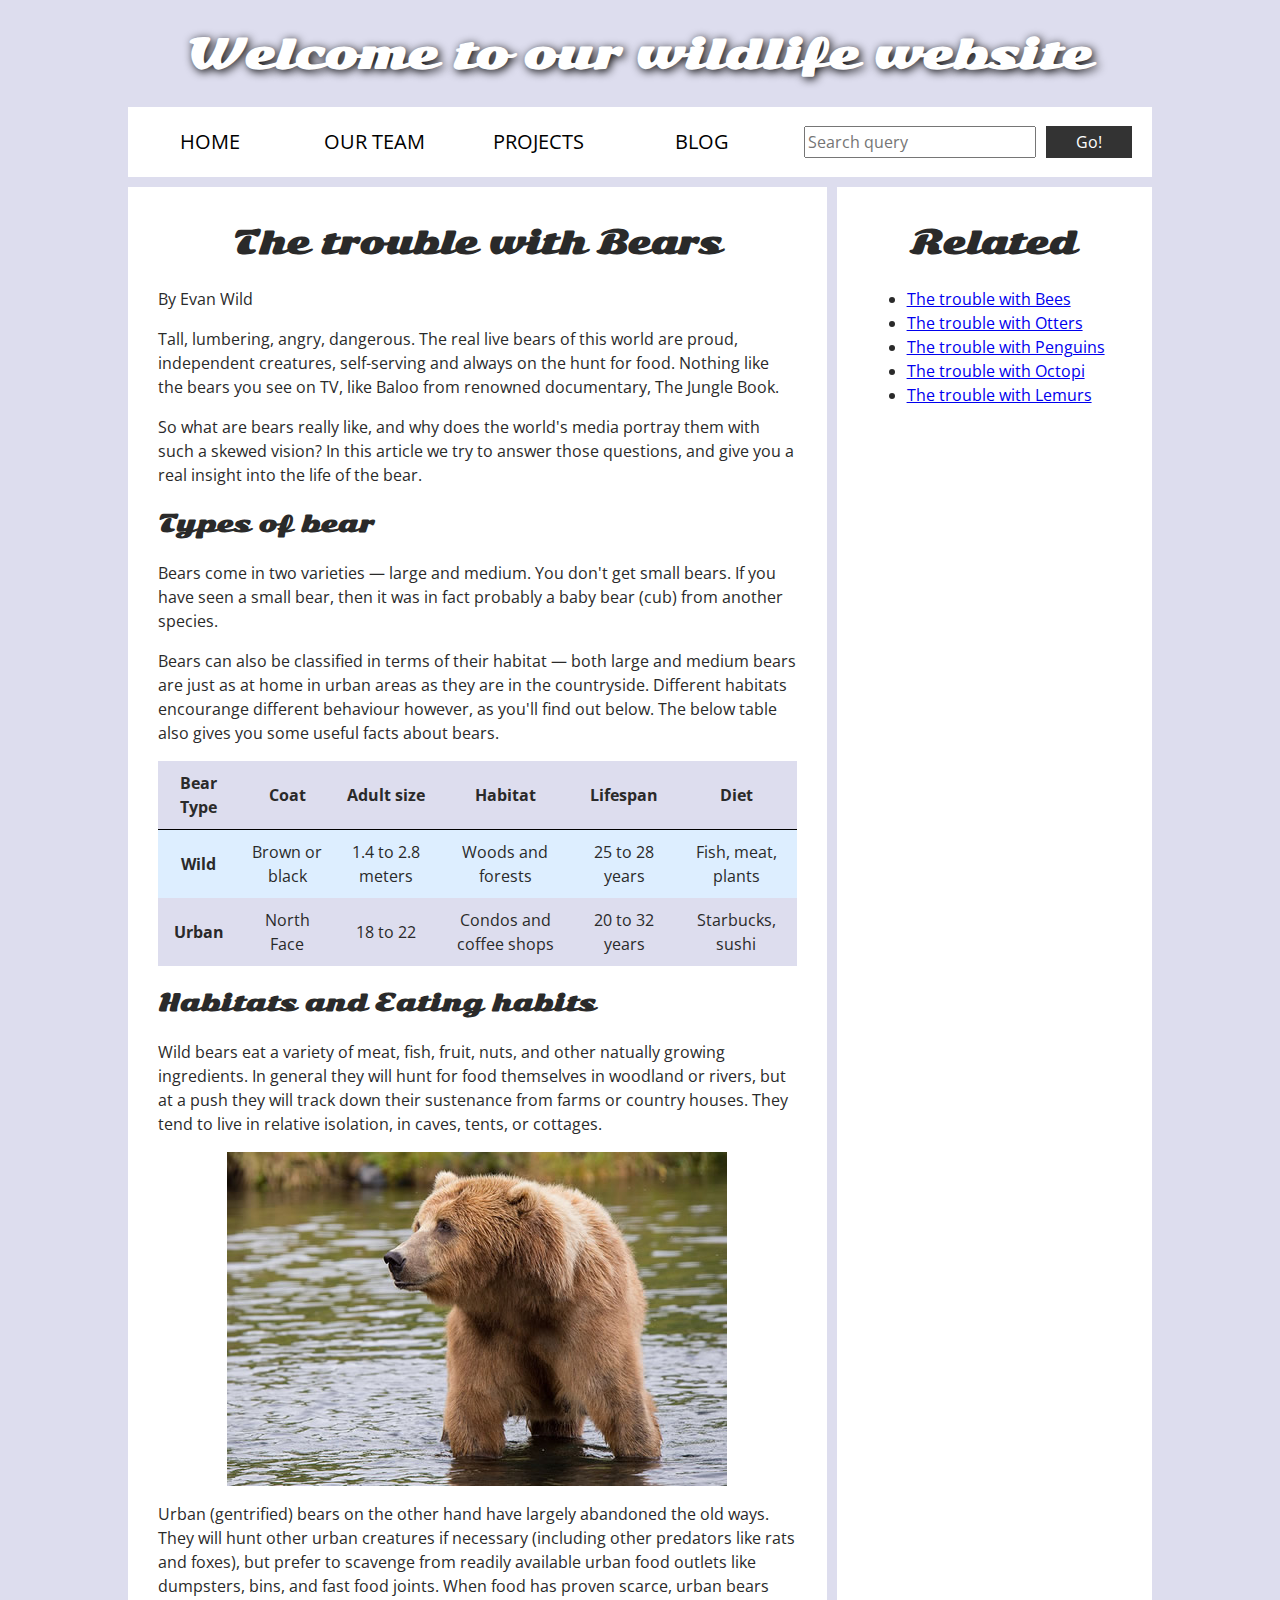
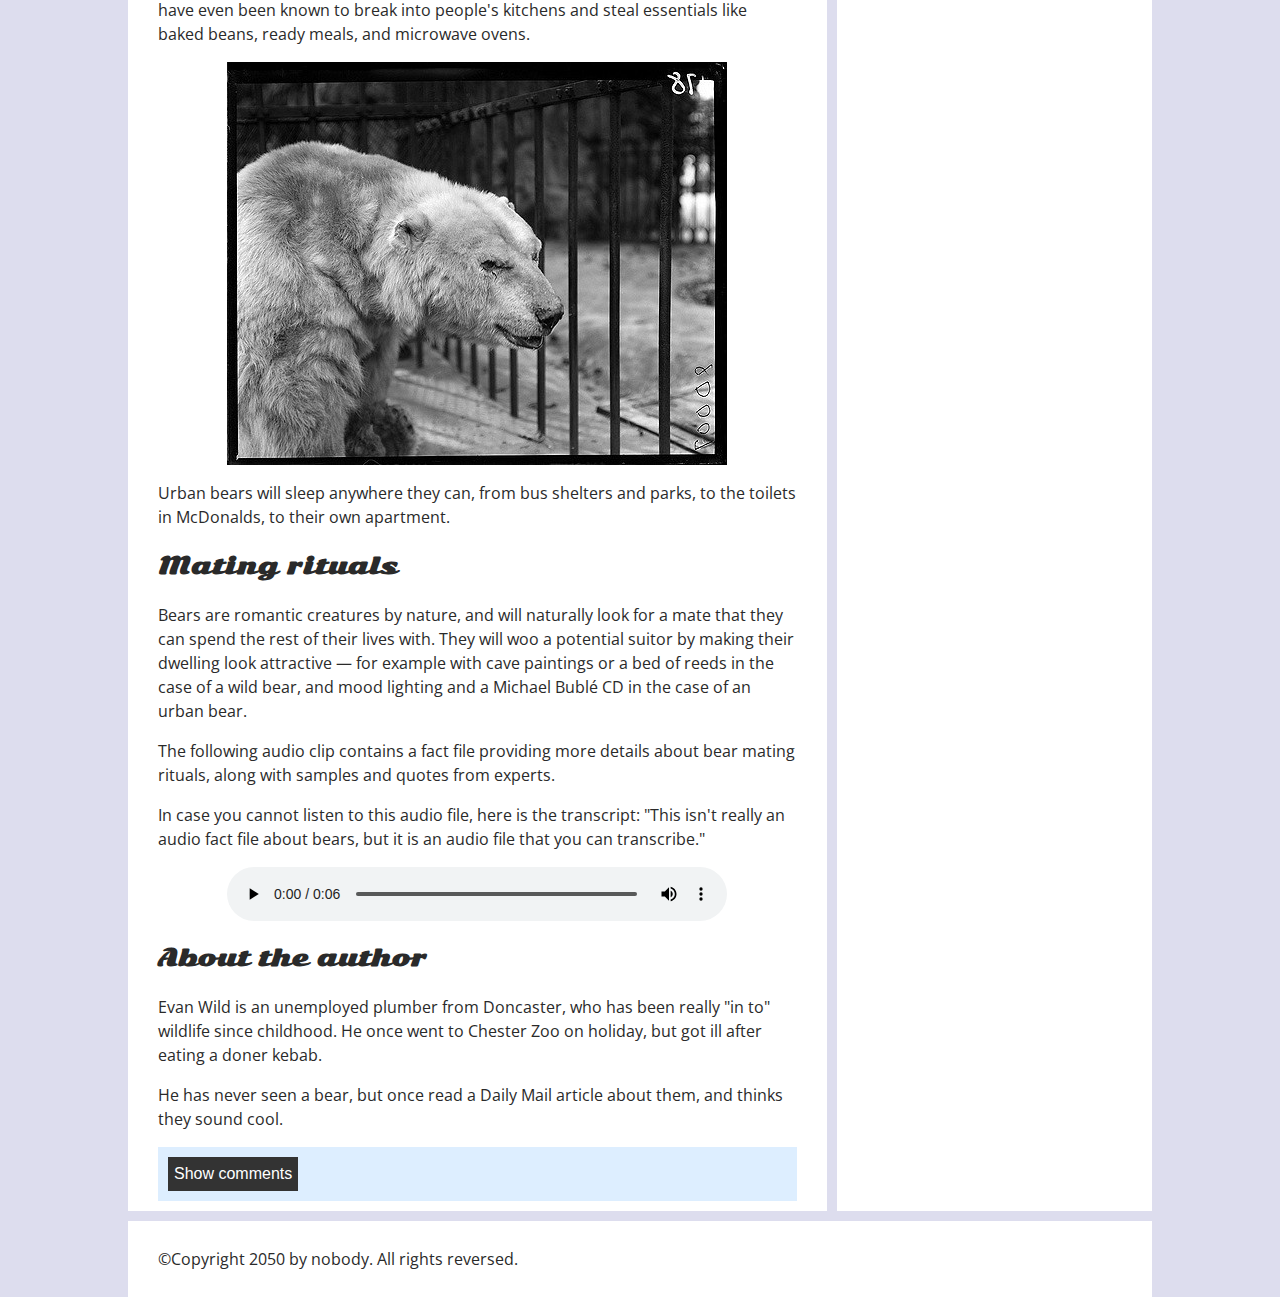
<file: Lab5/index.html>
<!DOCTYPE html>
<html>
  <head>
    <meta charset="utf-8">

    <title>Accessibility assessment</title>
    <link href="https://fonts.googleapis.com/css?family=Open+Sans+Condensed:300|Sonsie+One" rel="stylesheet" type="text/css">
    <link rel="stylesheet" href="style.css">

    <!-- the below three lines are a fix to get HTML5 semantic elements working in old versions of Internet Explorer-->
    <!--[if lt IE 9]>
      <script src="http://html5shiv.googlecode.com/svn/trunk/html5.js"></script>
    <![endif]-->
  </head>

  <body>
    <header>
      <!--This should be a header-->
      <h1>Welcome to our wildlife website</h1>
    </header>
     
    <nav>
      <ul>
        <li><a href="#">Home</a></li>
        <li><a href="#">Our team</a></li>
        <li><a href="#">Projects</a></li>
        <li><a href="#">Blog</a></li>
      </ul>

      <!--Add a label only accessible to screen readers in search form-->
      <form class="search">
        <input type="search" name="q" placeholder="Search query" aria-label="Search content in this website here">
        <input type="submit" value="Go!">
      </form>
    </nav>

    <main>
      <article>
        <!--This should be a header-->
        <h2>The trouble with Bears</h2>
        <!--Changed br to paragraphs here-->
        <p>By Evan Wild</p>
        
        <p>Tall, lumbering, angry, dangerous. The real live bears of this world are proud, independent creatures, self-serving and always on the hunt for food. 
          Nothing like the bears you see on TV, like Baloo from renowned documentary, The Jungle Book.
        </p>
        
        <p>So what are bears really like, and why does the world's media portray them with such a skewed vision? 
          In this article we try to answer those questions, and give you a real insight into the life of the bear.
        </p>
        
        <!--This should be a header-->
        <h3>Types of bear</h3>
         <!--Changed br to paragraphs here-->
         <p>Bears come in two varieties — large and medium. You don't get small bears. 
          If you have seen a small bear, then it was in fact probably a baby bear (cub) from another species.
        </p>
        <p>Bears can also be classified in terms of their habitat — both large and medium bears are just as at home in urban areas as they are in the countryside. 
          Different habitats encourange different behaviour however, as you'll find out below. The below table also gives you some useful facts about bears.
        </p>
        
        <!--Add features to make table accessible to screen readers-->
        <!--Add a table summary-->
        <table summary="Information of bears according to their type">
          <thead>
            <tr>
              <!--Change td into table headers. Add scopes-->
              <th scope="col">Bear Type</th>
              <th scope="col">Coat</th>
              <th scope="col">Adult size</th>
              <th scope="col">Habitat</th>
              <th scope="col">Lifespan</th>
              <th scope="col">Diet</th>
            </tr>
          </thead>
          <tbody>
            <tr>
              <!--Adjust table header and scope-->
              <th scope="row">Wild</th>
              <td>Brown or black</td>
              <td>1.4 to 2.8 meters</td>
              <td>Woods and forests</td>
              <td>25 to 28 years</td>
              <td>Fish, meat, plants</td>
            </tr>
            <tr>
              <!--Adjust table header and scope-->
              <th scope="row">Urban</th>
              <td>North Face</td>
              <td>18 to 22</td>
              <td>Condos and coffee shops</td>
              <td>20 to 32 years</td>
              <td>Starbucks, sushi</td>
            </tr>
          </tbody>
        </table>
        <!--This should be a header-->
        <h3>Habitats and Eating habits</h3>
        <!--Changed br to paragraphs here-->
        <p>Wild bears eat a variety of meat, fish, fruit, nuts, and other natually growing ingredients. In general they will hunt for food themselves in woodland or rivers, but at a push they will track down their sustenance from farms or country houses. They tend to live in relative isolation, in caves, tents, or cottages.
        </p>
        
        <!--Insert labels to make images accessible to screen readers-->
        <!--Images are already described in text so we will use aria-labelledby -->
        <img src="media/wild-bear.jpg" aria-labelledby="wild brown bear">
        <p>Urban (gentrified) bears on the other hand have largely abandoned the old ways. They will hunt other urban creatures if necessary (including other predators like rats and foxes), but prefer to scavenge from readily available urban food outlets like dumpsters, bins, and fast food joints. When food has proven scarce, urban bears have even been known to break into people's kitchens and steal essentials like baked beans, ready meals, and microwave ovens.
        </p>
        
        <img src="media/urban-bear.jpg" aria-labelledby="urban white bear">
        <p>Urban bears will sleep anywhere they can, from bus shelters and parks, to the toilets in McDonalds, to their own apartment.
        </p>
        <!--This should be a header-->
        <h3>Mating rituals</h3>
         <!--Changed br to paragraphs here-->
        <p>Bears are romantic creatures by nature, and will naturally look for a mate that they can spend the rest of their lives with. 
          They will woo a potential suitor by making their dwelling look attractive — for example with cave paintings or a bed of reeds in the case of a wild bear, and mood lighting and a Michael Bublé CD in the case of an urban bear.
        </p>
        <p>The following audio clip contains a fact file providing more details about bear mating rituals, along with samples and quotes from experts.
        </p>
        <!--We will make changes to audio to make it accessible-->
        <!--Add audio transcript-->
        <p>In case you cannot listen to this audio file, here is the transcript: 
          "This isn't really an audio fact file about bears, but it is an audio file that you can transcribe."</p>
        <audio controls>
          <source src="media/bear.mp3" type="audio/mp3">
          <source src="media/bear.ogg" type="audio/ogg">
          <!--Insert an alternate link to the audio -->
          <p>It looks like your browser doesn't support HTML5 audio players. You can access it by reachig this <a href="bear.mp3">direct link</a></p>
        </audio>

        <aside>
          <!--This should be a header-->
          <h3>About the author</h3>
          <!--Changed br to paragraphs here-->
        <p>Evan Wild is an unemployed plumber from Doncaster, who has been really "in to" wildlife since childhood. He once went to Chester Zoo on holiday, but got ill after eating a doner kebab.
        </p>
        <p>He has never seen a bear, but once read a Daily Mail article about them, and thinks they sound cool.</p>
          



        </aside>
        <section class="comments">
          <!--Turn this into a button-->
          <button class="show-hide">Show comments</button>

          <div class="comment-wrapper">

            <!--This should be a header-->
            <h2>Add comment</h2>

            <form class="comment-form">
              <div class="flex-pair">
                <!--Add labels to Comments form-->
                <label for="name">Your name:</label>  
                <input type="text" name="name" id="name" placeholder="Enter your name">
              </div>
              <div class="flex-pair">
                <!--another label here-->
                <label for="comment">Your comment:</label>
                <input type="text" name="comment" id="comment" placeholder="Enter your comment">
              </div>
              <div>
                <input type="submit" value="Submit comment">
              </div>
            </form>

            <!--This should be a header-->
            <h2>Comments</h2>

            <ul class="comment-container">

              <li>

                <p>Bob Fossil</p>

                <p>Oh I am so glad you taught me all about the big brown angry guys in the woods. With their sniffing little noses and their bad attitudes, they can sure be a menace — I was thinking of putting them all in a truck and driving them outta here. I run a zoo, you know.</p>

              </li>

            </ul>

          </div>
        </section>
      </article>

      <div class="secondary">
        <!--This should be a header-->
        <h2>Related</h2>

        <ul>
          <li><a href="#">The trouble with Bees</a></li>
          <li><a href="#">The trouble with Otters</a></li>
          <li><a href="#">The trouble with Penguins</a></li>
          <li><a href="#">The trouble with Octopi</a></li>
          <li><a href="#">The trouble with Lemurs</a></li>
        </ul>
      </div>
    </main>

    <footer>
      <p>©Copyright 2050 by nobody. All rights reversed.</p>
    </footer>

    <script src="main.js"></script>

  </body>
</html>
<!--
  Can you list two more ideas for improvements that would make the website more accessible?
  1. Display the information in a different format that is not a table 
  OR add a link to a file with the information from the table displayed in a simple paragraph

  2. Make the website accessible to mobile users by creating a "search" menu that can be hidden and/or expanded
    Make sure the rest of the webpage is hidden while the search menu is displayed
-->
</file>
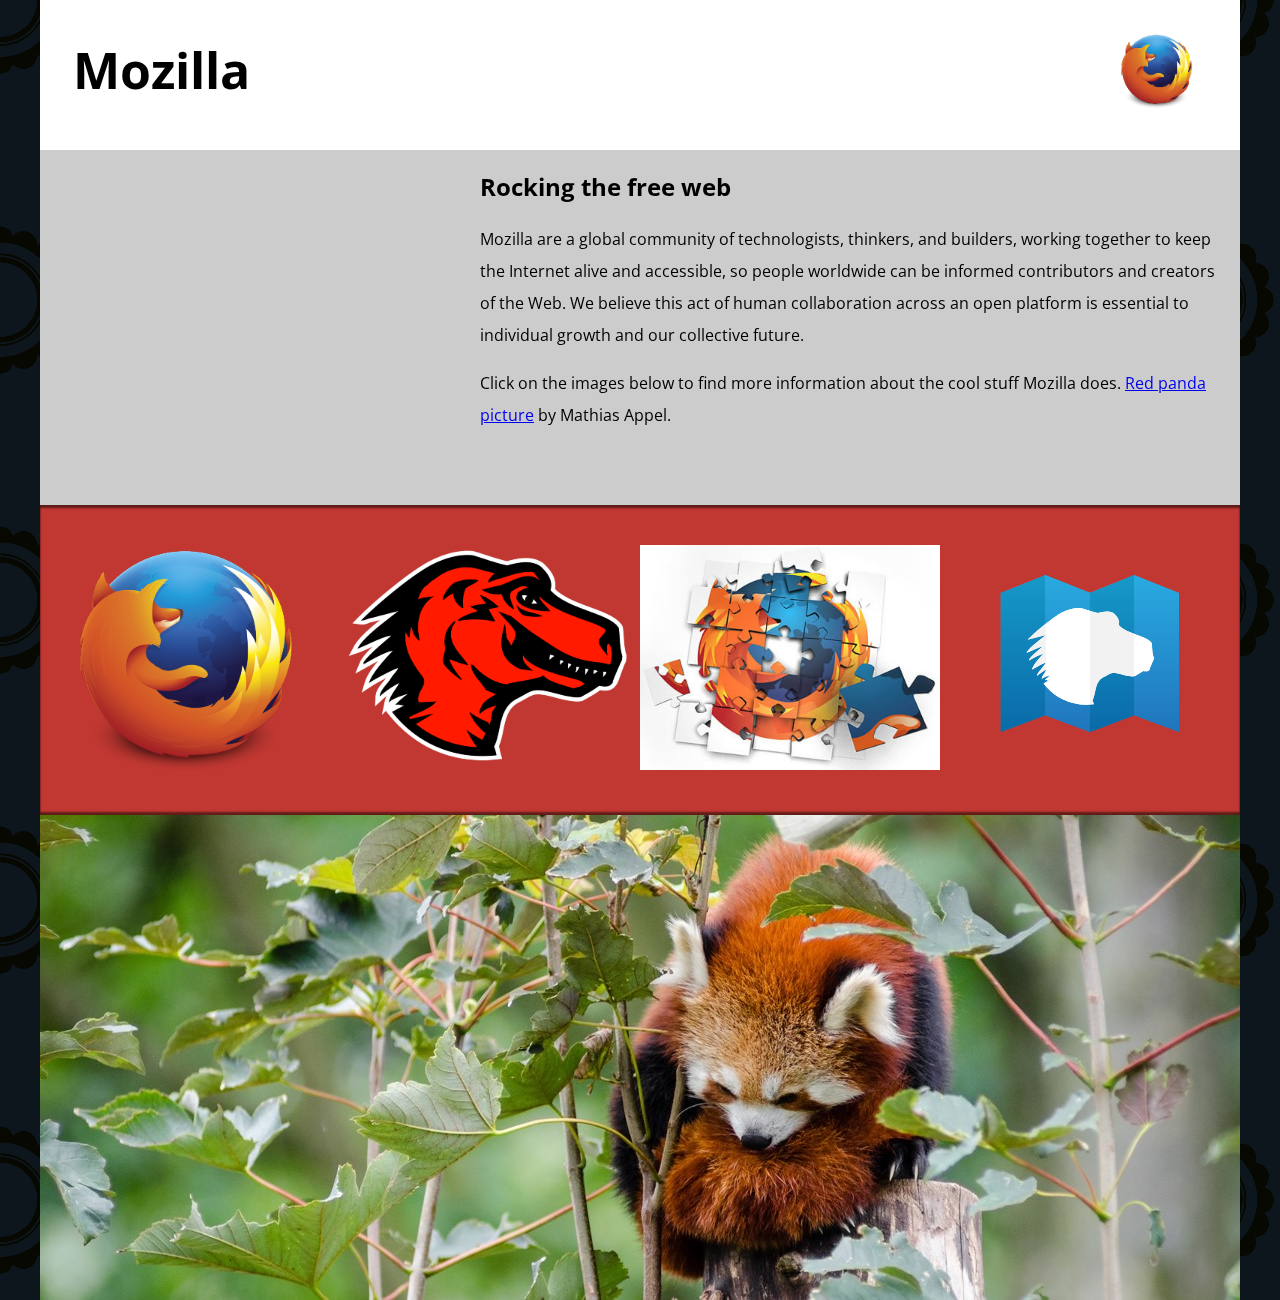
<file: Lab2/Part1/index.html>
<!--
	Name: Ana Carcelen Martinez
	File: index.html
	Date: 26 September 2023
	We will be adding responsive images to this site. 
	-->

<!DOCTYPE html>
<html lang="en-us">
  <head>
    <meta charset="utf-8">
    <meta name="viewport" content="width=device-width">
    <title>Mozilla splash page</title>
    <link href='https://fonts.googleapis.com/css?family=Open+Sans:400,700' rel='stylesheet' type='text/css'>
    <style>
      /* header and body setup */

      html {
        font-family: 'Open Sans', sans-serif;
        background: url(pattern.png);
      }

      body {
        width: 100%;
        max-width: 1200px;
        margin: 0 auto;
        background-color: white;
        position: relative;
      }

      /* Header styling */

      header {
        height: 150px;
      }

      header img {
        width: 100px;
        position: absolute;
        right: 32.5px;
        top: 32.5px;
      }

      h1 {
        font-size: 50px;
        line-height: 140px;
        margin: 0 0 0 32.5px;
      }

      /* main section and video styling */

      main {
        background: #ccc;
      }

      article {
        padding: 20px;
      }

      h2 {
        margin-top: 0;
      }

      p {
        line-height: 2;
      }

      iframe {
        float: left;
        margin: 0 20px 20px 0;
        max-width: 100%;
      }

      /* further info links */

      .further-info {
        clear: left;
        padding: 40px 0;
        background: #c13832;
        box-shadow: inset 0 3px 2px rgba(0,0,0,0.5),
                    inset 0 -3px 2px rgba(0,0,0,0.5);
      }

      .further-info a {
        width: 25%;
        display: block;
        float: left;
      }

      .further-info img {
        max-width: 100%;
      }

      .clearfix {
        clear: both;
      }

      /* Red panda image */

      .red-panda img {
        display: block;
        max-width: 100%;
      }
    </style>
  </head>
  <body>
    <header>
      <h1>Mozilla</h1>
      <!--Added a logo to header using relative path of 120px image.-->
      <img src="firefox_logo-only_RGB120px.png" alt="Firefox Logo">

    </header>

    <main>
      <article>
        <!--Use code generated by youtube to embed a video, changed width to 400-->
        <iframe width="400" height="315" src="https://www.youtube.com/embed/ojcNcvb1olg?si=TqjmVpYTM1_IqM2U" 
        title="YouTube video player" frameborder="0" 
        allow="accelerometer; autoplay; clipboard-write; encrypted-media; gyroscope; picture-in-picture; web-share" 
        allowfullscreen></iframe>

        <h2>Rocking the free web</h2>

        <p>Mozilla are a global community of technologists, thinkers, and builders, working together to keep the Internet alive and accessible, so people worldwide can be informed contributors and creators of the Web. We believe this act of human collaboration across an open platform is essential to individual growth and our collective future.</p>

        <p>Click on the images below to find more information about the cool stuff Mozilla does. <a href="https://www.flickr.com/photos/mathiasappel/21675551065/">Red panda picture</a> by Mathias Appel.</p>
      </article>

      <div class="further-info">
        <!-- insert images with srcsets and sizes -->
        <a href="https://www.mozilla.org/en-US/firefox/new/">
          <!--Followed guide from examples in readings-->
          <img
          srcset="firefox_logo-only_RGB120px.png.png 120w,
          firefox_logo-only_RGB400px.png 400w"
          sizes="(max-width: 500px) 120px, 400px"
          src="firefox_logo-only_RGB400px.png"
          alt="Firefox Logo">
        </a>
        <a href="https://www.mozilla.org/">
          <img
          srcset="mozilla-dinosaur-head120px.png 120w,
          mozilla-dinosaur-head400px.png 400w"
          sizes="(max-width: 500px) 120px, 400px"
          src="mozilla-dinosaur-head400px.png"
          alt="Dinosaur Head">
        </a>
        <a href="https://addons.mozilla.org/">
          <img
          srcset="firefox-addons120px.jpg 120w,
          firefox-addons400px.jpg 400w"
          sizes="(max-width: 500px) 120px, 400px"
          src="firefox-addons400px.jpg"
          alt="Firefox add-ons"
          >
        </a>
        <a href="https://developer.mozilla.org/en-US/">
           <!--.svg image is responsive so we won't be adding srcset and sizes-->
          <img
          src="mdn.svg"
          alt="MDN">
        </a>
        <div class="clearfix"></div>
      </div>

      <div class="red-panda">
        <!-- insert picture element for red panda-->
        <picture>
          <source 
          media="(max-width:600px)" 
          srcset="red-panda600px.jpg">
          <img 
          src="red-panda1200px.jpg" 
          alt="Red Panda">
        </picture>
      </div>

    </main>
  </body>
</html>
</file>
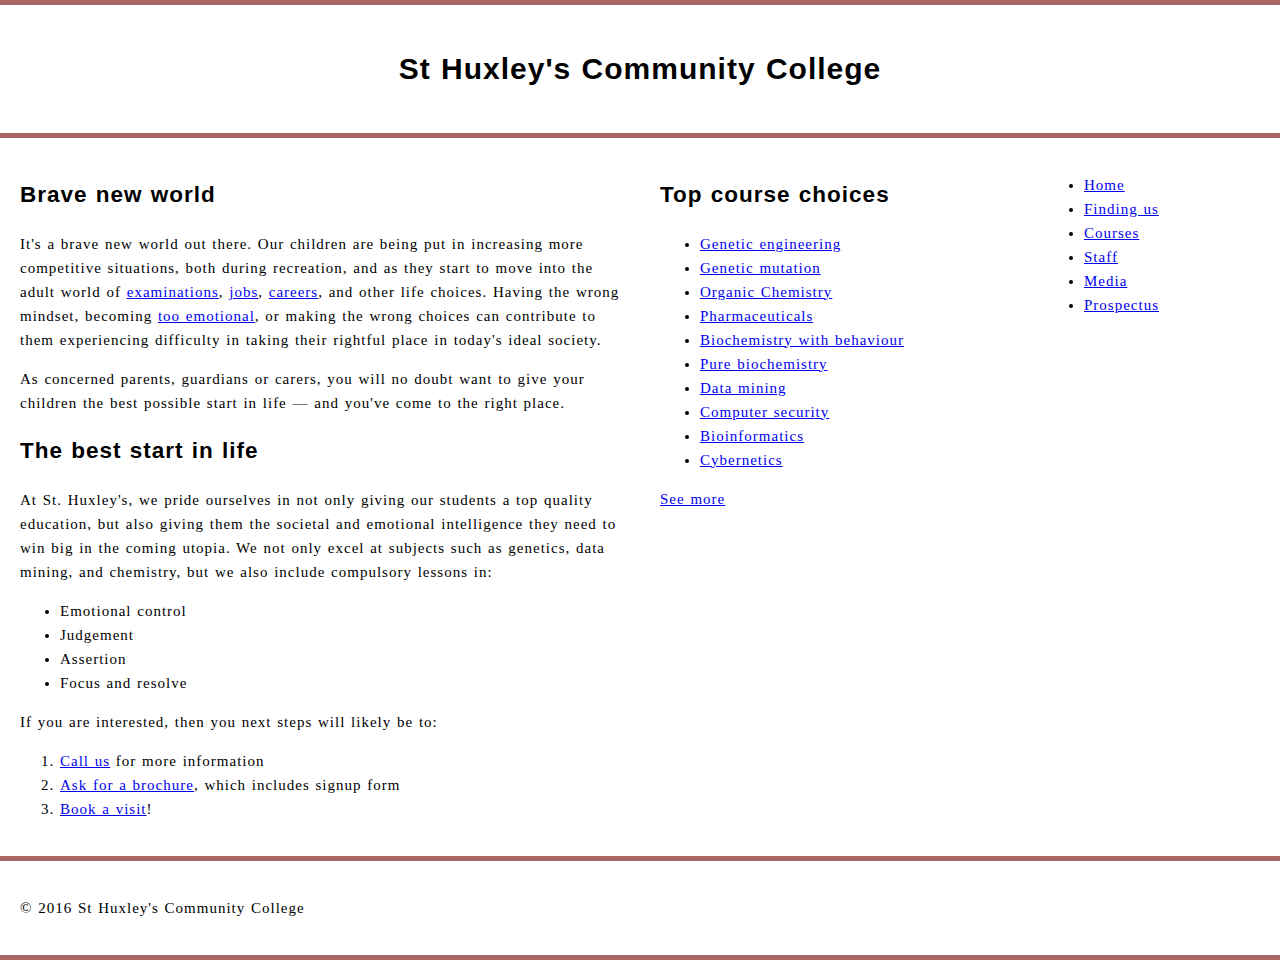
<file: Lab3/Part3/index.html>
<!DOCTYPE html>
<html lang="en-us">
  <head>
    <meta charset="utf-8">
    <meta name="viewport" content="width=device-width">
    <title>St Huxley's Community College</title>
    <link href="style.css" type="text/css" rel="stylesheet">
  </head>
  <body>

  <header>
    <h1>St Huxley's Community College</h1>
  </header>

  <section>
      <h2>Brave new world</h2>

      <p>It's a brave new world out there. Our children are being put in increasing more competitive situations, both during recreation, and as they start to move into the adult world of <a href="https://en.wikipedia.org/wiki/Examination">examinations</a>, <a href="https://en.wikipedia.org/wiki/Jobs">jobs</a>, <a href="https://en.wikipedia.org/wiki/Career">careers</a>, and other life choices. Having the wrong mindset, becoming <a href="https://en.wikipedia.org/wiki/Emotion">too emotional</a>, or making the wrong choices can contribute to them experiencing difficulty in taking their rightful place in today's ideal society.</p>

      <p>As concerned parents, guardians or carers, you will no doubt want to give your children the best possible start in life — and you've come to the right place.</p>

      <h2>The best start in life</h2>

      <p>At St. Huxley's, we pride ourselves in not only giving our students a top quality education, but also giving them the societal and emotional intelligence they need to win big in the coming utopia. We not only excel at subjects such as genetics, data mining, and chemistry, but we also include compulsory lessons in:</p>

      <ul>
        <li>Emotional control</li>
        <li>Judgement</li>
        <li>Assertion</li>
        <li>Focus and resolve</li>
      </ul>

      <p>If you are interested, then you next steps will likely be to:</p>
      
      <ol>
        <li><a href="#">Call us</a> for more information</li>
        <li><a href="#">Ask for a brochure</a>, which includes signup form</li>
        <li><a href="#">Book a visit</a>!</li>
      </ol>
  </section>

  <aside>

    <h2>Top course choices</h2>

    <ul>
      <li><a href="#">Genetic engineering</a></li>
      <li><a href="#">Genetic mutation</a></li>
      <li><a href="#">Organic Chemistry</a></li>
      <li><a href="#">Pharmaceuticals</a></li>
      <li><a href="#">Biochemistry with behaviour</a></li>
      <li><a href="#">Pure biochemistry</a></li>
      <li><a href="#">Data mining</a></li>
      <li><a href="#">Computer security</a></li>
      <li><a href="#">Bioinformatics</a></li>
      <li><a href="#">Cybernetics</a></li>
    </ul>

    <p><a href="#">See more</a></p>

  </aside>

  <nav>

    <ul>
      <li><a href="#">Home</a></li>
      <li><a href="#">Finding us</a></li>
      <li><a href="#">Courses</a></li>
      <li><a href="#">Staff</a></li>
      <li><a href="#">Media</a></li>
      <li><a href="#">Prospectus</a></li>
    </ul>

  </nav>

  <footer>

    <p>&copy; 2016 St Huxley's Community College</p>

  </footer>

  </body>
</html>
</file>
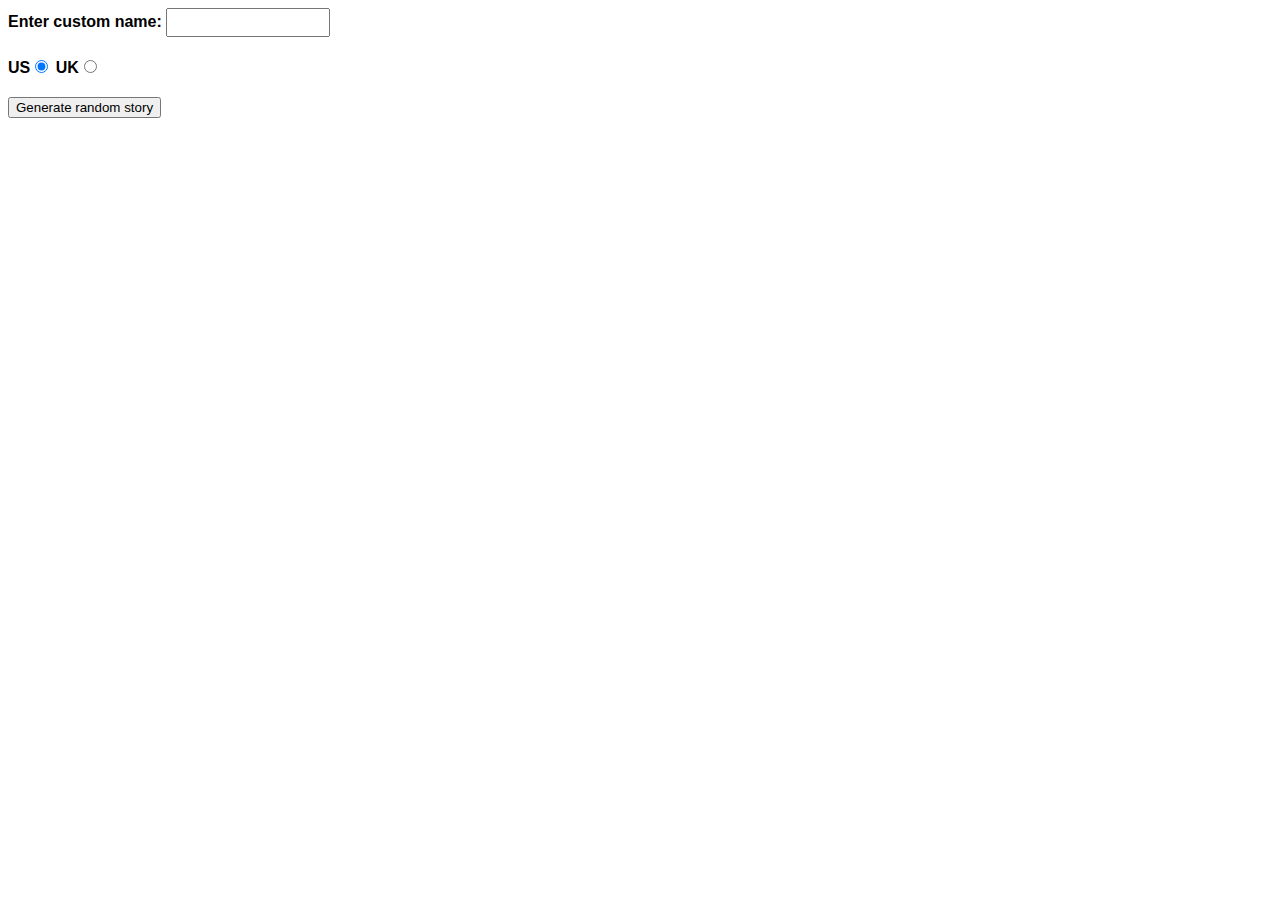
<file: Lab4/Part1/index.html>
<!DOCTYPE html>
<html lang="en-us">
  <head>
    <meta charset="utf-8" />
    <meta name="viewport" content="width=device-width" />

    <title>Silly story generator</title>

    <style>
      body {
        font-family: helvetica, sans-serif;
        width: 350px;
      }

      label {
        font-weight: bold;
      }

      div {
        padding-bottom: 20px;
      }

      input[type="text"] {
        padding: 5px;
        width: 150px;
      }

      p {
        background: #ffc125;
        color: #5e2612;
        padding: 10px;
        visibility: hidden;
      }
    </style>
  </head>

  <body>
    <div>
      <label for="customname">Enter custom name:</label>
      <input id="customname" type="text" placeholder="" />
    </div>
    <div>
      <label for="us">US</label
      ><input id="us" type="radio" name="ukus" value="us" checked />
      <label for="uk">UK</label
      ><input id="uk" type="radio" name="ukus" value="uk" />
    </div>
    <div>
      <button class="randomize">Generate random story</button>
    </div>
    <!-- Thanks a lot to Willy Aguirre for his help with the code for this assessment -->
    <p class="story"></p>
  </body>
</html>
</file>
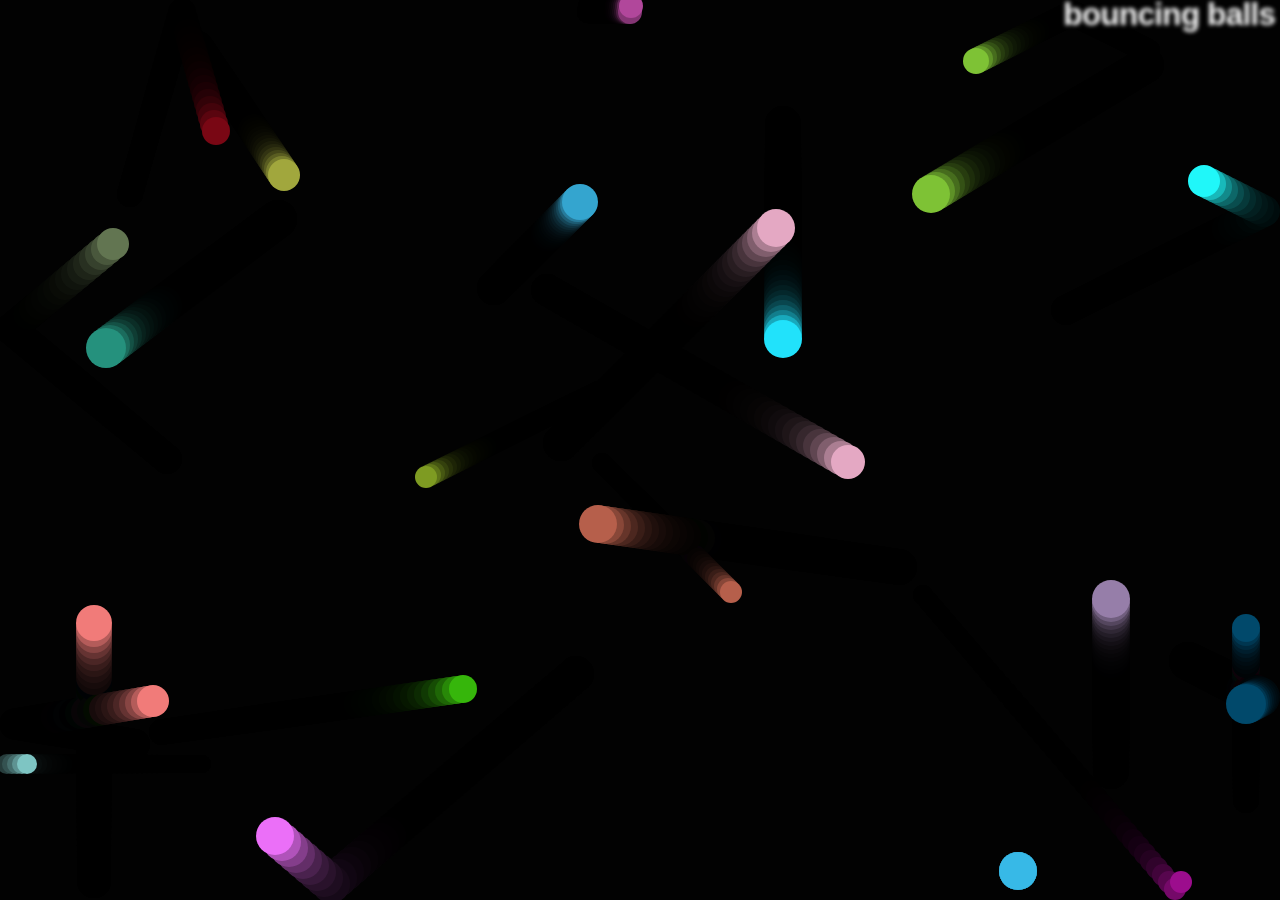
<file: Lab4/Part3/index.html>
<!--
	Name: Ana Carcelen Martinez
	File: index.html
	Date: 23 November 2023
	This file will display bouncing balls when run
	-->

<!DOCTYPE html>
<html lang="en-us">
  <head>
    <meta charset="utf-8">
    <meta name="viewport" content="width=device-width">
    <title>Bouncing balls</title>
    <link rel="stylesheet" href="style.css">
  </head>

  <body>
    <h1>bouncing balls</h1>
    <canvas></canvas>

    <script src="main.js"></script>
  </body>
</html>
</file>
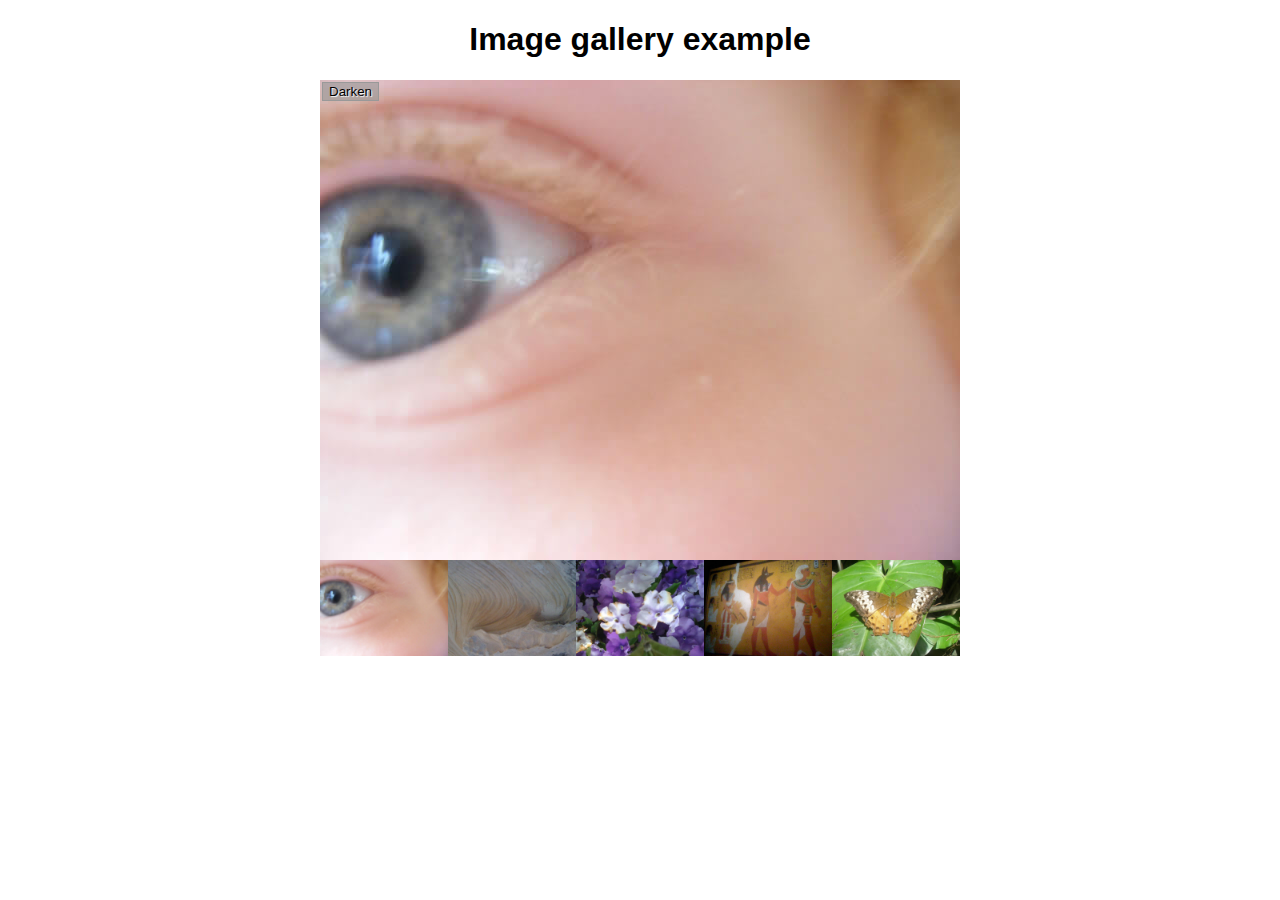
<file: Lab4/Part2/gallery-start/index.html>
<!DOCTYPE html>
<html lang="en-us">
  <head>
    <meta charset="utf-8">

    <title>Image gallery</title>

    <link rel="stylesheet" href="style.css">
    
  </head>

  <body>
    <h1>Image gallery example</h1>

    <div class="full-img">
      <img class="displayed-img" src="images/pic1.jpg" alt="Closeup of a human eye">
      <div class="overlay"></div>
      <button class="dark">Darken</button>
    </div>

    <div class="thumb-bar">


    </div>
    <script src="main.js"></script>
  </body>
</html>
</file>
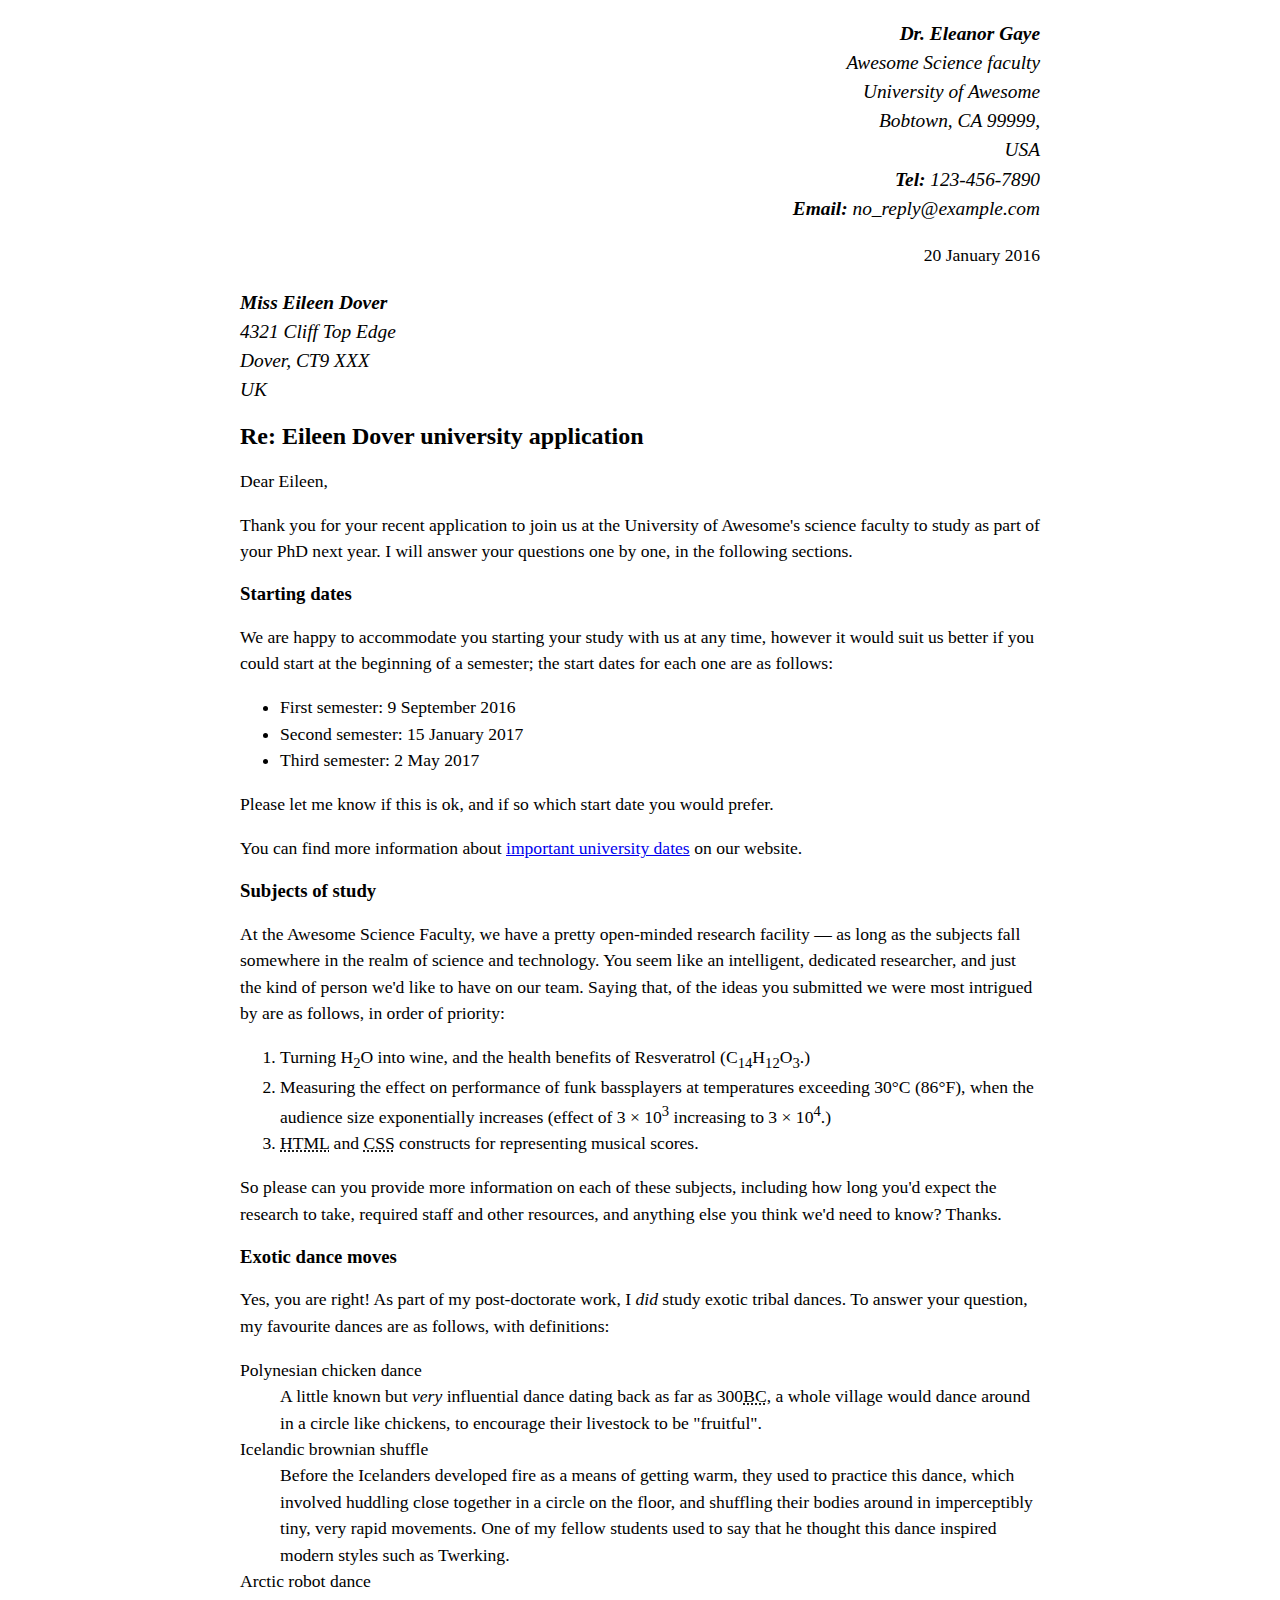
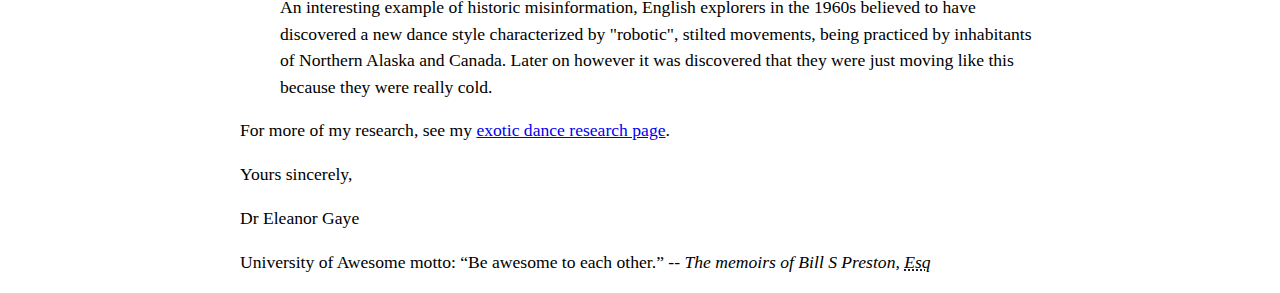
<file: Assignment1/Marking-up-a-letter.html>
<!DOCTYPE html>
<html lang="en">
<head>
    <meta charset="utf-8">
    <meta name=""viewport" content="width=device-width, initial-scale=1.0 ">
    <title>Lab 1 Part 1</title>
    <meta name="author" content="Dr. Eleanor Gaye"> 
    <link rel="stylesheet" type="text/css" href="./css.css"/>
</head>
<body>
    <address class="sender-column">
    <p>
        <!--Used "strong" instead of "b" to meet requirements-->
    <strong>Dr. Eleanor Gaye</strong><br/>
    Awesome Science faculty<br/>
    University of Awesome<br/>
    Bobtown, CA 99999,<br/>
    USA<br/>
    <strong>Tel:</strong> 123-456-7890<br/>
    <strong>Email:</strong> no_reply@example.com<br/>
    </p>
    </address>  

    <!--Use datetime format to make it machine-readable-->
    <p class="sender-column"><time datetime="2016-01-20">20 January 2016</time></p>

    <!--address tags are used to meet requirements-->
    <address>
    <p>
    <b>Miss Eileen Dover</b><br/>
    4321 Cliff Top Edge<br/>
    Dover, CT9 XXX<br/>
    UK<br/>
    </p>
    </address>

    <!--First header-->
    <h1>Re: Eileen Dover university application</h1>

    <p>Dear Eileen,</p>

    <!--First abbreviation is introduced-->
    <p>Thank you for your recent application to join us at the University of Awesome's science faculty to study as part of your 
        <abbr tittle="Doctor of Philosophy">PhD</abbr> next year. 
        I will answer your questions one by one, in the following sections.</p>

        <!--Second header-->
    <h3>Starting dates</h3>

    <p>
        We are happy to accommodate you starting your study with us at any time, however it would suit us better if you could start at the beginning of a 
        semester; the start dates for each one are as follows:
    </p>
    <!--un-ordered list with dates-->
   <ul>
        <li>First semester: <time datetime="2016-09-09">9 September 2016</time></li>
        <li>Second semester: <time datetime="2017-01-15">15 January 2017</time></li>
        <li>Third semester: <time datetime="2017-05-02">2 May 2017</time></li>
   </ul>

   <p>Please let me know if this is ok, and if so which start date you would prefer.</p>

   <!--anchor tag is introduced with URL provided by site-->
   <p>You can find more information about <a href="http://example.com">important university dates</a> on our website.</p>

   <!--Third header-->
   <h3>Subjects of study</h3>

   <p>At the Awesome Science Faculty, we have a pretty open-minded research facility — as long as the subjects fall 
    somewhere in the realm of science and technology. You seem like an intelligent, dedicated researcher, and just the kind of person 
    we'd like to have on our team. Saying that, of the ideas you submitted we were most intrigued by are as follows, in order of priority:
   </p>

   <!--Ordered list-->
   <!--subscripts/superscripts are introduced. Abbreviations are added-->
    <ol>
        <li>Turning H<sub>2</sub>O into wine, and the health benefits of Resveratrol (C<sub>14</sub>H<sub>12</sub>O<sub>3</sub>.)</li>
        <li>Measuring the effect on performance of funk bassplayers at temperatures exceeding 30°C (86°F), when the audience size exponentially increases 
            (effect of 3 × 10<sup>3</sup> increasing to 3 × 10<sup>4</sup>.)</li>
        <li><abbr title="HyperText Markup Language">HTML</abbr> and <abbr title="Cascading Style Sheets">CSS</abbr> constructs for representing musical scores.</li>
    </ol>

    <p>So please can you provide more information on each of these subjects, including how long you'd expect the research to take, 
        required staff and other resources, and anything else you think we'd need to know? Thanks.
    </p>

    <!--Fourth header-->
    <h3>Exotic dance moves</h3>

    <p>Yes, you are right! As part of my post-doctorate work, I <em>did</em> study exotic tribal dances. To answer your question, 
        my favourite dances are as follows, with definitions:</p>
    <!--Added descriptive lists-->
    <dl>
        <dt>Polynesian chicken dance</dt>
        <dd>A little known but <em>very</em> influential dance dating back as far as 300<abbr title="Before Christ">BC</abbr>, a whole village would dance around in a circle like chickens, 
            to encourage their livestock to be "fruitful".
        </dd>
        <dt>Icelandic brownian shuffle</dt>
        <dd>Before the Icelanders developed fire as a means of getting warm, they used to practice this dance, 
            which involved huddling close together in a circle on the floor, and shuffling their bodies around in imperceptibly tiny, very rapid movements. 
            One of my fellow students used to say that he thought this dance inspired modern styles such as Twerking.
        </dd>
        <dt>Arctic robot dance</dt>
        <dd>An interesting example of historic misinformation, English explorers in the 1960s believed to have discovered a new dance style characterized by "robotic", 
            stilted movements, being practiced by inhabitants of Northern Alaska and Canada. 
            Later on however it was discovered that they were just moving like this because they were really cold.
        </dd>
    </dl>
    
    <p>For more of my research, see my <a href="http://example.com">exotic dance research page</a>.</p>

    <p>Yours sincerely,</p>

    <p>Dr Eleanor Gaye</p>

    <!--Use cite tags for the quote citation. and q tags for the quotes-->
    <p>
        University of Awesome motto: <q>Be awesome to each other.</q> -- <cite>The memoirs of Bill S Preston, <abbr title="Esquire">Esq</abbr></cite>
    </p>

</body>
</html>
</file>
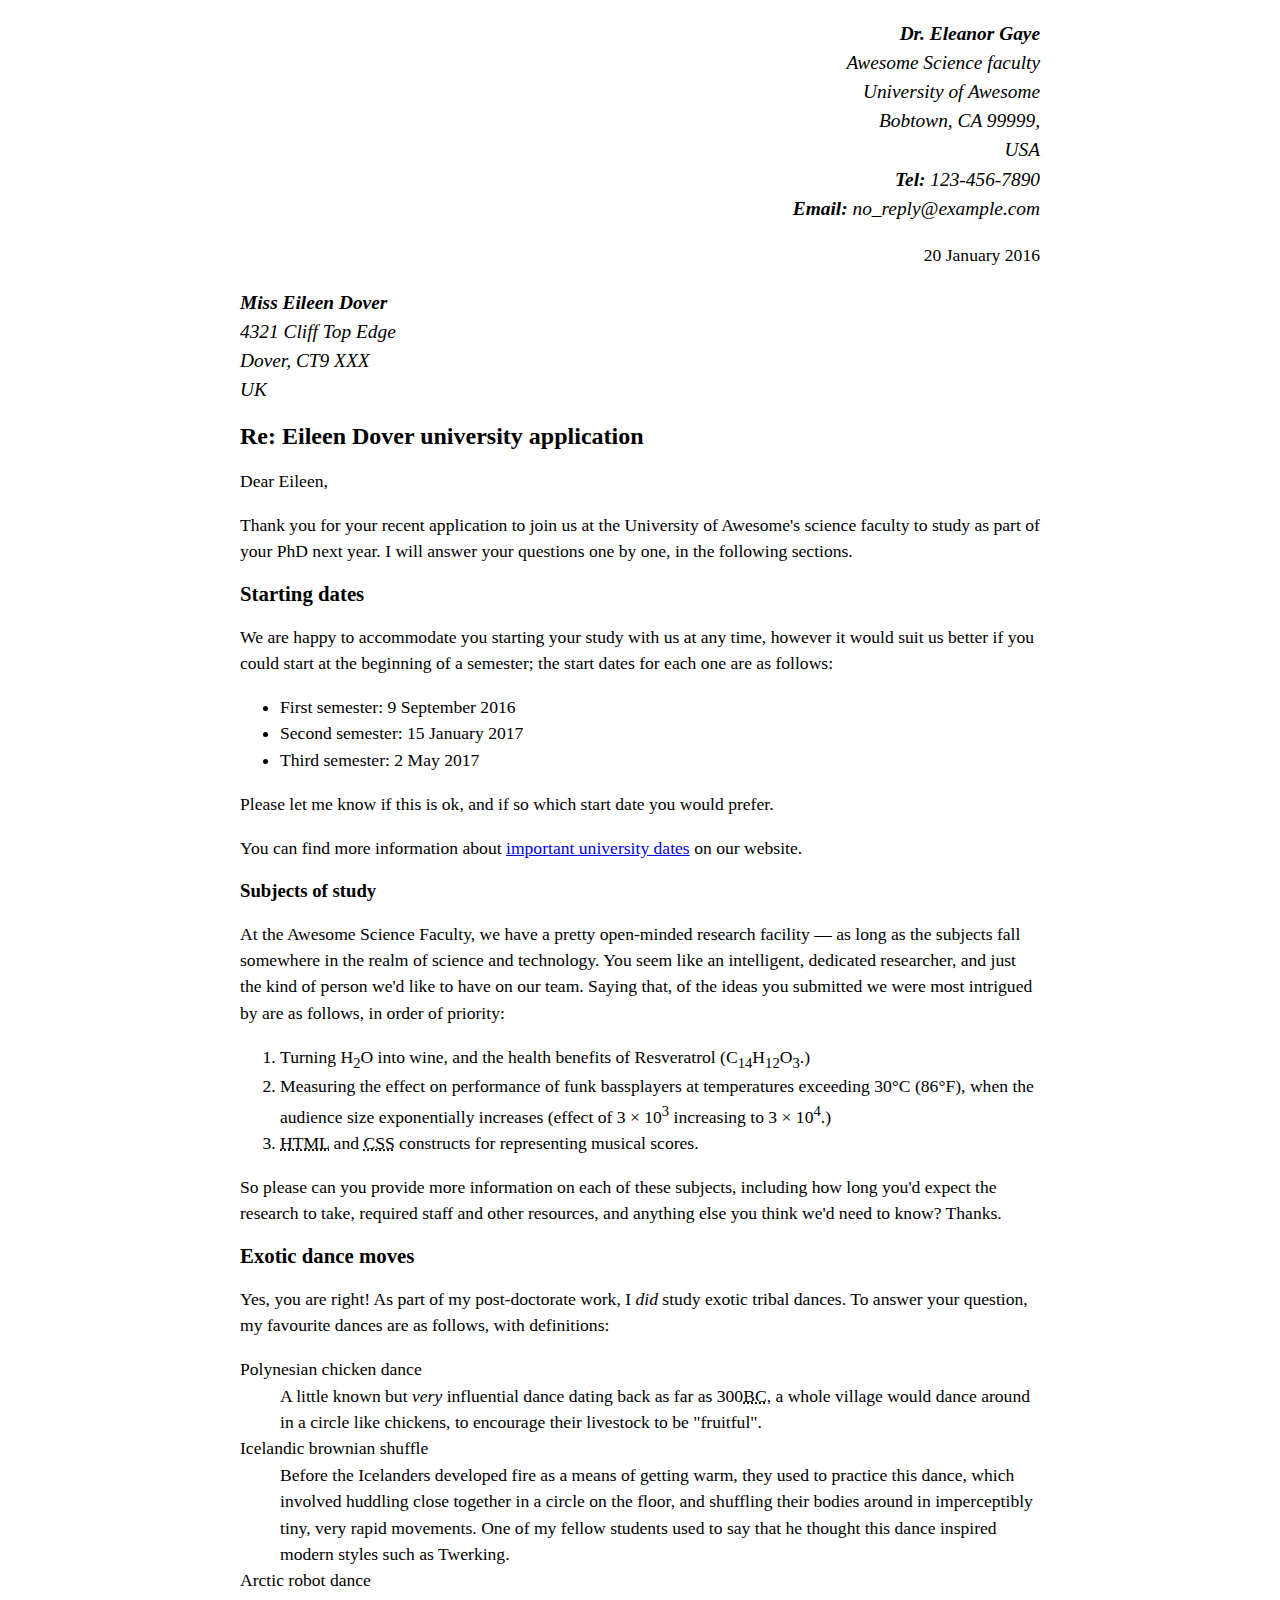
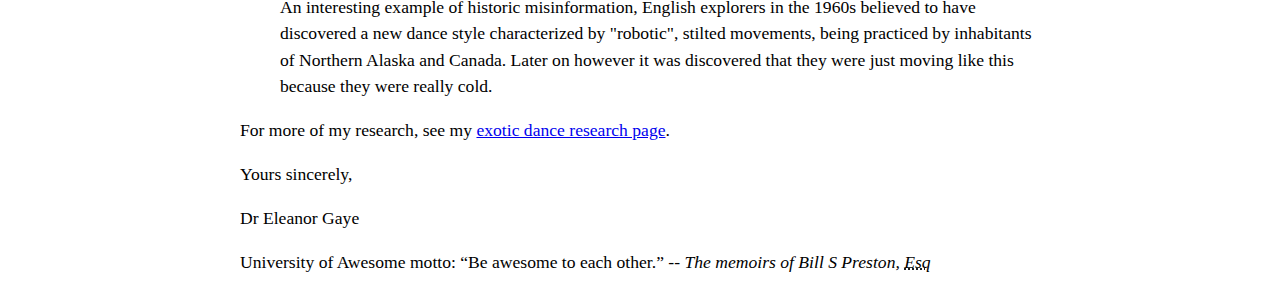
<file: Lab 1/Part 1/Marking-up-a-letter.html>
<!--
	Name: Ana Carcelen Martinez
	File: Marking-up-a-letter.html
	Date: 19 September 2023
	We are provided with the css file and the text for the letter. 
    We must follow the requirements list to format the letter with appropiate tags 
    The finished product must look like the example and match requirements.
	-->
<!DOCTYPE html>
<html lang="en">
<head>
    <meta charset="utf-8">
    <meta name=""viewport" content="width=device-width, initial-scale=1.0 ">
    <title>Lab 1 Part 1</title>
    <meta name="author" content="Dr. Eleanor Gaye"> 
    <link rel="stylesheet" type="text/css" href="./css.css"/>
</head>
<body>
    <address class="sender-column">
    <p>
        <!--Used "strong" instead of "b" to meet requirements-->
    <strong>Dr. Eleanor Gaye</strong><br/>
    Awesome Science faculty<br/>
    University of Awesome<br/>
    Bobtown, CA 99999,<br/>
    USA<br/>
    <strong>Tel:</strong> 123-456-7890<br/>
    <strong>Email:</strong> no_reply@example.com<br/>
    </p>
    </address>  

    <!--Use datetime format to make it machine-readable-->
    <p class="sender-column"><time datetime="2016-01-20">20 January 2016</time></p>

    <!--address tags are used to meet requirements-->
    <address>
    <p>
    <b>Miss Eileen Dover</b><br/>
    4321 Cliff Top Edge<br/>
    Dover, CT9 XXX<br/>
    UK<br/>
    </p>
    </address>

    <!--First header-->
    <h1>Re: Eileen Dover university application</h1>

    <p>Dear Eileen,</p>

    <!--First abbreviation is introduced-->
    <p>Thank you for your recent application to join us at the University of Awesome's science faculty to study as part of your 
        <abbr tittle="Doctor of Philosophy">PhD</abbr> next year. 
        I will answer your questions one by one, in the following sections.</p>

        <!--Second header-->
    <h2>Starting dates</h2>

    <p>
        We are happy to accommodate you starting your study with us at any time, however it would suit us better if you could start at the beginning of a 
        semester; the start dates for each one are as follows:
    </p>
    <!--un-ordered list with dates-->
   <ul>
        <li>First semester: <time datetime="2016-09-09">9 September 2016</time></li>
        <li>Second semester: <time datetime="2017-01-15">15 January 2017</time></li>
        <li>Third semester: <time datetime="2017-05-02">2 May 2017</time></li>
   </ul>

   <p>Please let me know if this is ok, and if so which start date you would prefer.</p>

   <!--anchor tag is introduced with URL provided by site-->
   <p>You can find more information about <a href="http://example.com">important university dates</a> on our website.</p>

   <!--Third header-->
   <h3>Subjects of study</h3>

   <p>At the Awesome Science Faculty, we have a pretty open-minded research facility — as long as the subjects fall 
    somewhere in the realm of science and technology. You seem like an intelligent, dedicated researcher, and just the kind of person 
    we'd like to have on our team. Saying that, of the ideas you submitted we were most intrigued by are as follows, in order of priority:
   </p>

   <!--Ordered list-->
   <!--subscripts/superscripts are introduced. Abbreviations are added-->
    <ol>
        <li>Turning H<sub>2</sub>O into wine, and the health benefits of Resveratrol (C<sub>14</sub>H<sub>12</sub>O<sub>3</sub>.)</li>
        <li>Measuring the effect on performance of funk bassplayers at temperatures exceeding 30°C (86°F), when the audience size exponentially increases 
            (effect of 3 × 10<sup>3</sup> increasing to 3 × 10<sup>4</sup>.)</li>
        <li><abbr title="HyperText Markup Language">HTML</abbr> and <abbr title="Cascading Style Sheets">CSS</abbr> constructs for representing musical scores.</li>
    </ol>

    <p>So please can you provide more information on each of these subjects, including how long you'd expect the research to take, 
        required staff and other resources, and anything else you think we'd need to know? Thanks.
    </p>

    <!--Fourth header-->
    <h2>Exotic dance moves</h2>

    <p>Yes, you are right! As part of my post-doctorate work, I <em>did</em> study exotic tribal dances. To answer your question, 
        my favourite dances are as follows, with definitions:</p>
    <!--Added descriptive lists-->
    <dl>
        <dt>Polynesian chicken dance</dt>
        <dd>A little known but <em>very</em> influential dance dating back as far as 300<abbr title="Before Christ">BC</abbr>, a whole village would dance around in a circle like chickens, 
            to encourage their livestock to be "fruitful".
        </dd>
        <dt>Icelandic brownian shuffle</dt>
        <dd>Before the Icelanders developed fire as a means of getting warm, they used to practice this dance, 
            which involved huddling close together in a circle on the floor, and shuffling their bodies around in imperceptibly tiny, very rapid movements. 
            One of my fellow students used to say that he thought this dance inspired modern styles such as Twerking.
        </dd>
        <dt>Arctic robot dance</dt>
        <dd>An interesting example of historic misinformation, English explorers in the 1960s believed to have discovered a new dance style characterized by "robotic", 
            stilted movements, being practiced by inhabitants of Northern Alaska and Canada. 
            Later on however it was discovered that they were just moving like this because they were really cold.
        </dd>
    </dl>
    
    <p>For more of my research, see my <a href="http://example.com">exotic dance research page</a>.</p>

    <p>Yours sincerely,</p>

    <p>Dr Eleanor Gaye</p>

    <!--Use cite tags for the quote citation. and q tags for the quotes-->
    <p>
        University of Awesome motto: <q>Be awesome to each other.</q> -- <cite>The memoirs of Bill S Preston, <abbr title="Esquire">Esq</abbr></cite>
    </p>

</body>
</html>
</file>
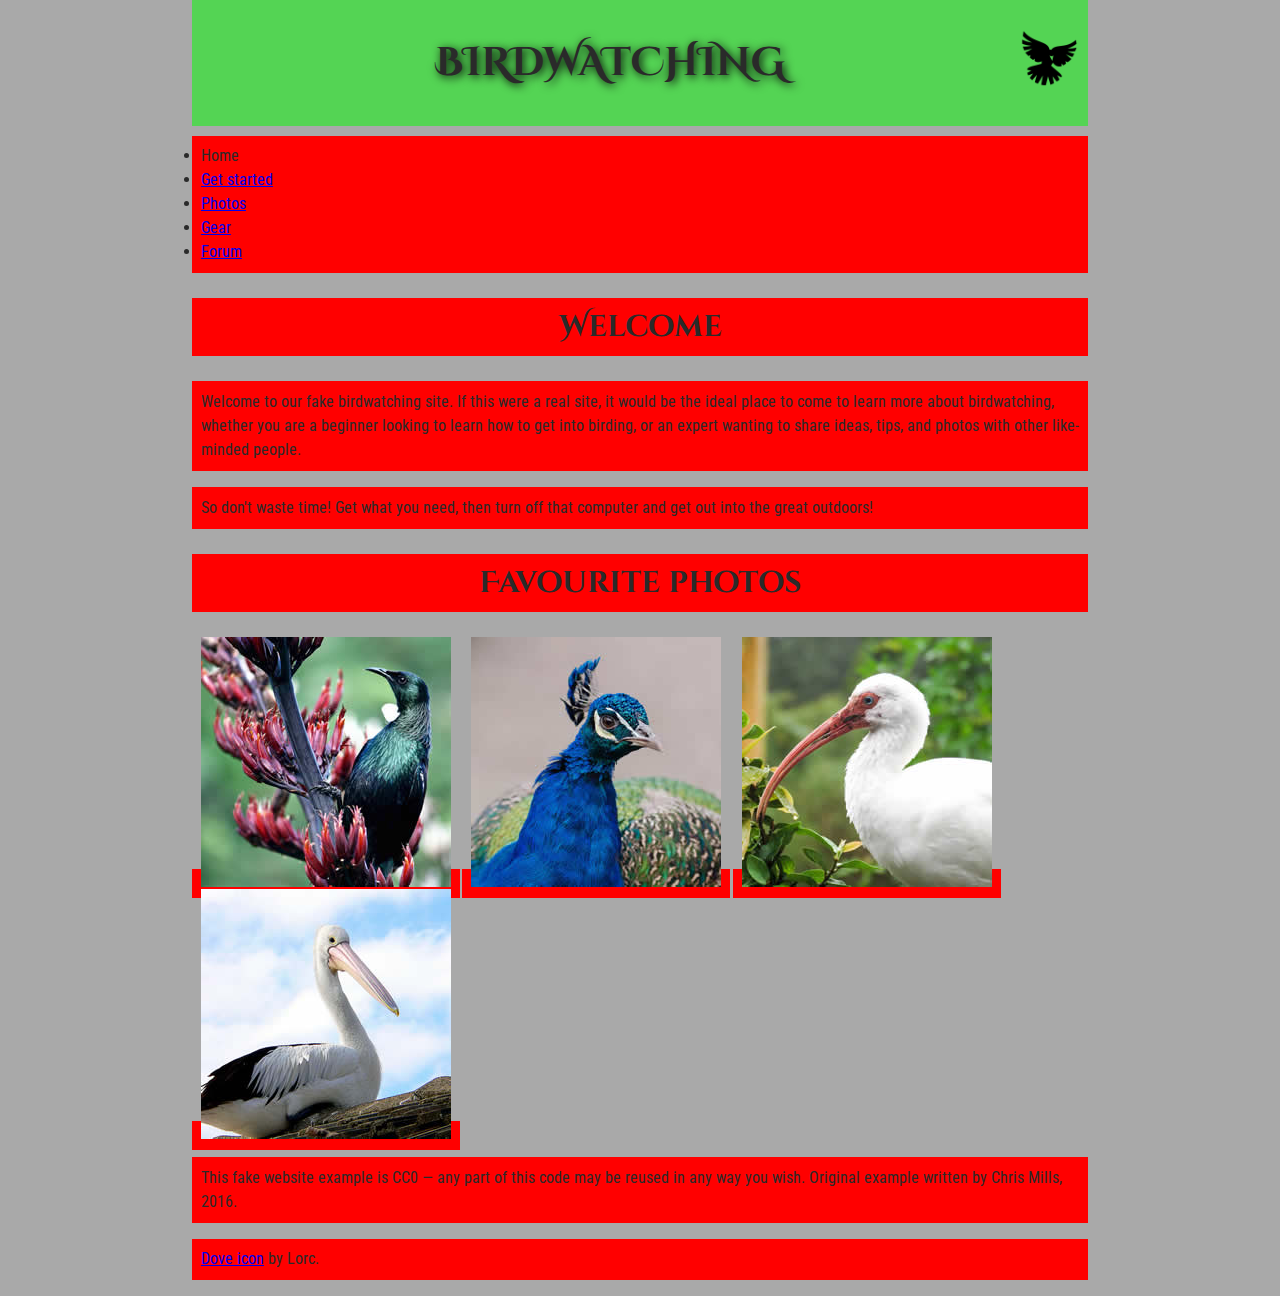
<file: Lab 1/Part 2/Structuring-a-page-of-content.html>
<!DOCTYPE html>
<html lang="en">
  <head>
    <meta charset="utf-8">
    <title>Birdwatching</title>
    <link href="https://fonts.googleapis.com/css?family=Roboto+Condensed:300%7CCinzel+Decorative:700" rel="stylesheet">
    <!--add css to this file-->
    <link rel="stylesheet" href="style.css">

    <!--[if lt IE 9]>
      <script src="https://cdnjs.cloudflare.com/ajax/libs/html5shiv/3.7.3/html5shiv.js"></script>
    <![endif]-->
  </head>

  <body>
    <!--create a header tag, so header and logo are side by side-->
    <header>
      <h1>Birdwatching</h1>
      <img src="dove.png" alt="a simple dove logo">
    </header>
      

      <ul>
        <li><span>Home</span></li>
        <li><a href="#">Get started</a></li>
        <li><a href="#">Photos</a></li>
        <li><a href="#">Gear</a></li>
        <li><a href="#">Forum</a></li>
      </ul>


      <h2>Welcome</h2>

      <p>Welcome to our fake birdwatching site. If this were a real site, it would be the ideal place to come to learn more about birdwatching, whether you are a beginner looking to learn how to get into birding, or an expert wanting to share ideas, tips, and photos with other like-minded people.</p>

      <p>So don't waste time! Get what you need, then turn off that computer and get out into the great outdoors!</p>

      <h2>Favourite photos</h2>

      <a href="favorite-1.jpg"><img src="favorite-1_th.jpg" alt="Small black bird, black claws, long black slender beak, links to larger version of the image"></a>
      <a href="favorite-2.jpg"><img src="favorite-2_th.jpg" alt="Top half of a pretty bird with bright blue plumage on neck, light colored beak, blue headdress, links to larger version of the image"></a>
      <a href="favorite-3.jpg"><img src="favorite-3_th.jpg" alt="Top half of a large bird with white plumage, very long curved narrow light colored break, links to larger version of the image"></a>
      <a href="favorite-4.jpg"><img src="favorite-4_th.jpg" alt="Large bird, mostly white plumage with black plumage on back and rear, long straight white beak, links to larger version of the image"></a>


      <p>This fake website example is CC0 — any part of this code may be reused in any way you wish. Original example written by Chris Mills, 2016.</p>

      <p><a href="http://game-icons.net/lorc/originals/dove.html">Dove icon</a> by Lorc.</p>

  </body>
</html>
</file>
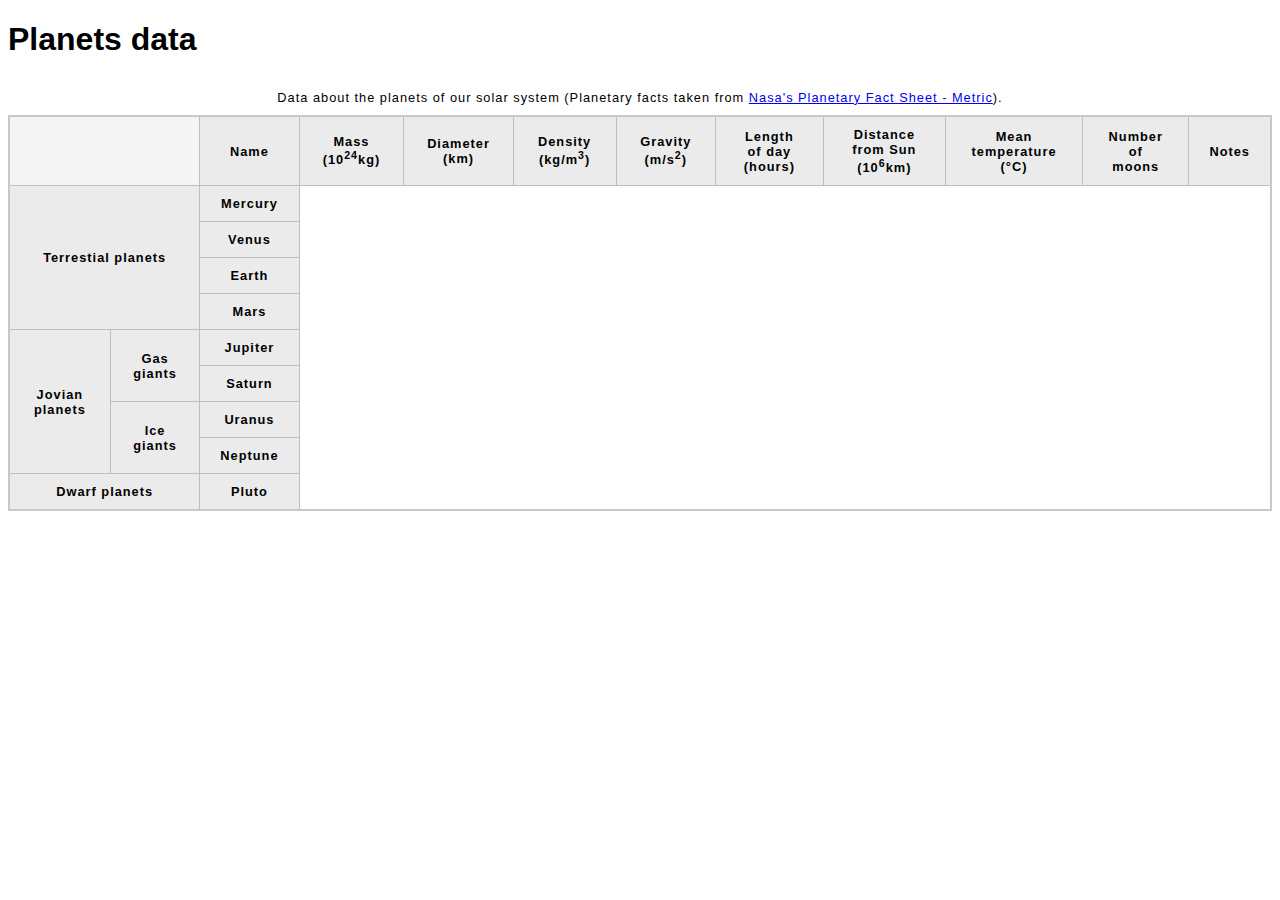
<file: Lab2/Part2/blank-template.html>
<!--
	Name: Ana Carcelen Martinez
	File: index.html
	Date: 26 September 2023
	We will be creating a table and structuring all data provided. 
	-->
<!DOCTYPE html>
<html lang="en">
  <head>
    <meta charset="utf-8">
    <meta name="viewport" content="width=device-width">
    <title>Planets data</title>
    <link href="minimal-table.css" rel="stylesheet" type="text/css">
  </head>
  <body>
    <h1>Planets data</h1>

    <!--Create a new table-->
    <table>
        <!--Add a caption-->
        <caption>
            Data about the planets of our solar system 
            (Planetary facts taken from <a href="http://nssdc.gsfc.nasa.gov/planetary/factsheet/">Nasa's Planetary 
            Fact Sheet - Metric</a>).
        </caption>
        <!--Create a header-->
        <thead>
            <!--Create table body-->
            <tr>
                <!--start with a blank cell that spans on 2 columns-->
                <td colspan="2"></td>
                <th>Name</th>
                <th>Mass (10<sup>24</sup>kg)</th>
                <th>Diameter (km)</th>
                <th>Density (kg/m<sup>3</sup>)</th>
                <th>Gravity (m/s<sup>2</sup>)</th>
                <th>Length of day (hours)</th>
                <th>Distance from Sun (10<sup>6</sup>km)</th>
                <th>Mean temperature (°C)</th>
                <th>Number of moons</th>
                <th>Notes</th>
            </tr>
            
        </thead>
        <tbody>
            <!--Create rows with headers-->
            <!--Terrestial planets -->
            <tr>
                <th colspan="2" rowspan="4">Terrestial planets</th>
                <th>Mercury</th>
            </tr>
            <tr>
                <th>Venus</th>
            </tr>
            <tr>
                <th>Earth</th>
            </tr>
            <tr>
                <th>Mars</th>
            </tr>
            <!--Jovian Planets-->
            <tr>
                <th rowspan="4">Jovian planets</th>
                <th rowspan="2">Gas giants</th>
                <th>Jupiter</th>
            </tr>
            <tr>
                <th>Saturn</th>
            </tr>
            <tr>
                <th rowspan="2">Ice giants</th>
                <th>Uranus</th>
            </tr>
            <tr>
                <th>Neptune</th>
            </tr>
            <!--Dwarf planets-->
            <tr>
                <th colspan="2" rowspan="2">Dwarf planets</th>
            </tr>
            <tr>
                <th>Pluto</th>
            </tr>
            
        </tbody>
    </table>


  </body>
</html>
</file>
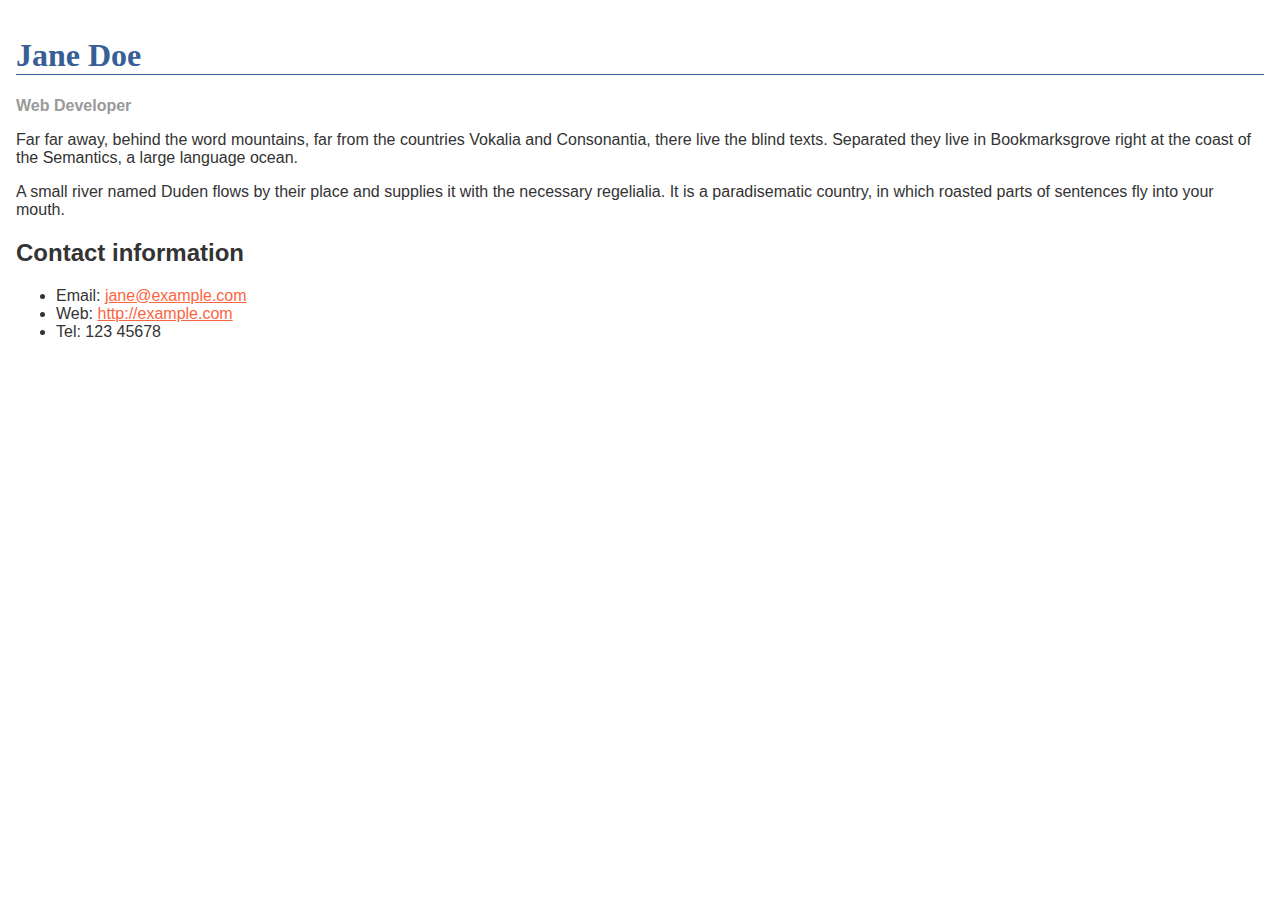
<file: Lab3/Part1/styling-biography-page.html>
<!doctype html>
<html lang="en">
  <head>
    <meta charset="utf-8" />
    <meta name="viewport" content="width=device-width" />
    <title>Formatting a biography</title>
    <style>
      body {
        background-color: #fff;
        color: #333;
        font-family: Arial, Helvetica, sans-serif;
        padding: 1em;
        margin: 0;
      }

      h1 {
        color: #375e97;
        font-size: 2em;
        font-family: Georgia, "Times New Roman", Times, serif;
        border-bottom: 1px solid #375e97;
      }

      h2 {
        font-size: 1.5em;
      }

      .job-title {
        color: #999999;
        font-weight: bold;
      }

      a:link,
      a:visited {
        color: #fb6542;
      }

      a:hover {
        text-decoration: none;
      }
    </style>
  </head>

  <body>
    <h1>Jane Doe</h1>
    <div class="job-title">Web Developer</div>
    <p>
      Far far away, behind the word mountains, far from the countries Vokalia
      and Consonantia, there live the blind texts. Separated they live in
      Bookmarksgrove right at the coast of the Semantics, a large language
      ocean.
    </p>

    <p>
      A small river named Duden flows by their place and supplies it with the
      necessary regelialia. It is a paradisematic country, in which roasted
      parts of sentences fly into your mouth.
    </p>

    <h2>Contact information</h2>
    <ul>
      <li>
        Email:
        <a href="mailto:jane@example.com">jane@example.com</a>
      </li>
      <li>
        Web:
        <a href="http://example.com">http://example.com</a>
      </li>
      <li>Tel: 123 45678</li>
    </ul>
  </body>
</html>
</file>
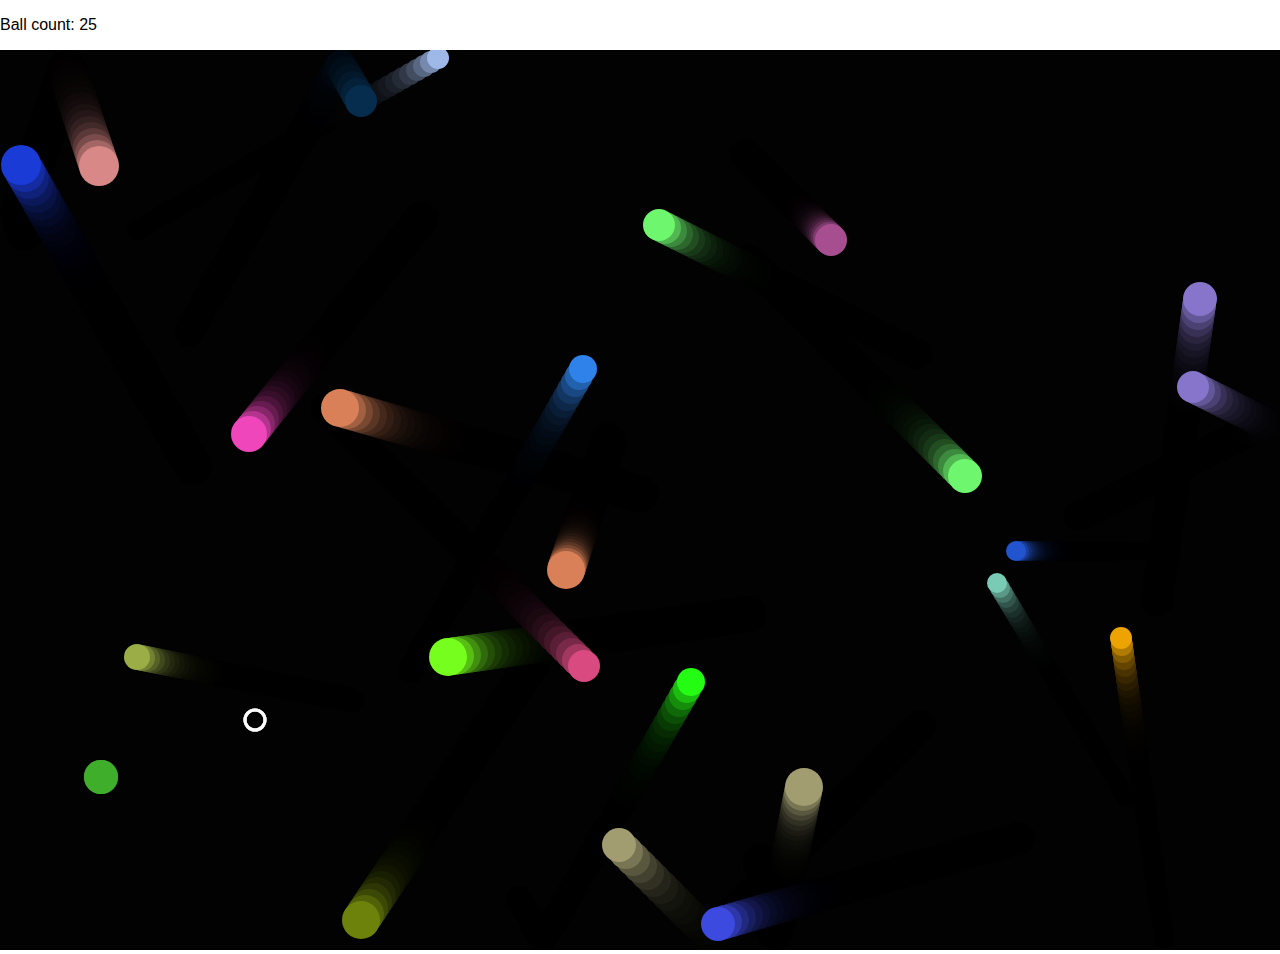
<file: Lab4/Part4/index-finished.html>
<!DOCTYPE html>
<html lang="en-us">
  <head>
    <meta charset="utf-8">
    <meta name="viewport" content="width=device-width">
    <title>Bouncing balls</title>
    <link rel="stylesheet" href="style.css">
  </head>

  <body>
    <h1>bouncing balls</h1>
    <p>Ball count: </p>
    <canvas></canvas>

    <script src="main-finished.js"></script>
  </body>
</html>
</file>
<file: Lab5/style.css>
/*
Name: Ana Carcelen Martinez
	File: style.css
	Date: 08 December 2023
	This file contains the CSS code to style our website
  Provided by mdn web docs
  We made the necessary changes to ensure styling applies to the elements in our HTML file 
*/

/* || General setup */

html, body {
  margin: 0;
  padding: 0;
}

html {
  font-size: 10px;
  background-color: #dde;
}

body {
  width: 80%;
  min-width: 1024px;
  margin: 0 auto;
}

/* || typography */
/* font[size="7"], font[size="6"], font[size="5"] changed to h1, h2, and h3 respectively*/
h1, h2, h3 {
  font-family: 'Sonsie One', cursive;
  color: #2a2a2a;
}

p, input, li, table, label {
  font-family: 'Open Sans Condensed', sans-serif;
  color: #2a2a2a;
}

h1 {
  font-size: 4rem;
  text-align: center;
  color: white;
  text-shadow: 2px 2px 10px black;
}

h2 {
  font-size: 3rem;
  text-align: center;
}

h3 {
  font-size: 2.2rem;
}

p, li, table {
  font-size: 1.6rem;
  line-height: 1.5;
}

/* || header layout */

nav, article, footer, .secondary {
  background-color: white;
}

article, footer, .secondary {
  padding: 10px 30px;
}

article {
  margin-right: 10px;
}

nav {
  height: 50px;
  background-color: ff80ff;
  display: flex;
  padding: 1% 0;
  margin-bottom: 10px;
}

nav ul {
  padding: 0;
  list-style-type: none;
  flex: 2;
  display: flex;
}

nav li {
  display: inline;
  text-align: center;
  flex: 1;
}

nav a {
  display: inline-block;
  font-size: 2rem;
  text-transform: uppercase;
  text-decoration: none;
  color: black;
}

nav .search {
  flex: 1;
  display: flex;
  align-items: center;
  height: 100%;
  padding: 0 2em;
}

.search input {
  font-size: 1.6rem;
  height: 32px;
}

.search input[type="search"] {
  flex: 3;
}

.search input[type="submit"] {
  flex: 1;
  margin-left: 1rem;
  background: #333;
  border: 0;
  color: white;
}

/* || main layout */

main {
  display: flex;
}

article {
  flex: 5;
}

.secondary {
  flex: 2;
}

footer {
  margin-top: 10px;
}

/* Table styling */

table {
  width: 100%;
  background-color: #dde;
  border-collapse: collapse;
}

th, td {
  padding: 10px;
}

td {
  text-align: center;
}

th[scope="col"] {
  border-bottom: 1px solid black;
}

tbody tr:nth-child(odd) {
  background-color: #def;
}

/* styling content images and audio */

img, audio {
  display: block;
  margin: 0 auto;
}

audio {
  width: 500px;
}

/* Comments styling */

.comments {
  background-color: #def;
  padding: 10px;
}

.show-hide {
  cursor: pointer;
}

.comments h2 {
  font-size: 2rem;
}

.comments h2:nth-of-type(2) {
  margin-bottom: 0;
}

.comment-form {
  margin-bottom: 3rem;
}

.comment-form .flex-pair {
  display: flex;
  padding: 0 3rem 1rem;
}

.comment-form label {
  align-self: center;
  flex: 2;
  text-align: right;
}

.comment-form input {
  margin-left: 1rem;
  flex: 6;
}

/* This isnt necessary 
.show-hide {
  text-align: center;
  width: 150px;
} */

.comment-form input, .comment-form label, .show-hide {
  font-size: 1.6rem;
  line-height: 32px;
}

.comment-form input[type="submit"], .show-hide {
  background: #333;
  border: 0;
  color: white;
}

.comment-form input[type="submit"] {
  width: 30%;
  display: block;
  margin: 0 auto;
}

.comment-container {
  margin-top: 0;
}

.comment-container li {
  list-style-type: none;
  display: flex;
}

.comment-container li p:nth-child(1) {
  flex: 1;
  font-weight: bold;
}

.comment-container li p:nth-child(2) {
  flex: 5;
}
</file>
<file: Lab3/Part3/style.css>
/*Add 2 custom fonts - fontsquirrel.com*/
@font-face {
    font-family: "AbhayaLibre-Regular";
    src: url("Part3\Fonts\AbhayaLibre-Regular.ttf") format(ttf);
    font-weight: normal;
    font-style: normal;
}

@font-face {
    font-family: "abel-regular";
    src: url("Part3\Fonts\abel-regular.ttf") format(ttf);
    font-weight: normal;
    font-style: normal;
}

/* General setup */

* {
  box-sizing: border-box;
}

body {
  margin: 0 auto;
  min-width: 1000px;
  max-width: 1400px;
}

/* Layout */

section {
  float: left;
  width: 50%;
}

aside {
  float: left;
  width: 30%;
}

nav {
  float: left;
  width: 20%;
}

footer {
  clear: both;
}

header, section, aside, nav, footer {
  padding: 20px;
}

/* header and footer */

header, footer {
  border-top: 5px solid #a66;
  border-bottom: 5px solid #a66;
}

/* WRITE YOUR CODE BELOW HERE */

html {
  font-size: 10px;
  font-family: "AbhayaLibre-Regular", serif;
}

header{
  font-family: "abel-regular", sans-serif;
  text-align: center;
}
/*Give all element types appropiate font-sizes using a suitable relative unit*/
header,
section, 
aside,
nav,
footer{
  font-size: 1.5em;
  line-height: 1.6;
}
h2{
  font-family: "abel-regular", sans-serif;
  letter-spacing: 1px;
}
body{
  letter-spacing: 1px;
  word-spacing: 1px;
}
</file>
<file: Lab4/Part3/style.css>
/**
Name: Ana Carcelen Martinez
	File: style.css
	Date: 23 November 2023
	This file will contain all the styling information that will be using by index.html
*/
html, body {
    margin: 0;
  }
  
  html {
    font-family: 'Helvetica Neue', Helvetica, Arial, sans-serif;
    height: 100%;
  }
  
  body {
    overflow: hidden;
    height: inherit;
  }
  
  h1 {
    font-size: 2rem;
    letter-spacing: -1px;
    position: absolute;
    margin: 0;
    top: -4px;
    right: 5px;
  
    color: transparent;
    text-shadow: 0 0 4px white;
  }
</file>
<file: Lab4/Part2/gallery-start/style.css>
h1 {
  font-family: helvetica, arial, sans-serif;
  text-align: center;
}

body {
  width: 640px;
  margin: 0 auto;
}

.full-img {
  position: relative;
  display: block;
  width: 640px;
  height: 480px;
}

.overlay {
  position: absolute;
  top: 0;
  left: 0;
  width: 640px;
  height: 480px;
  background-color: rgba(0,0,0,0);
}

button {
  border: 0;
  background: rgba(150,150,150,0.6);
  text-shadow: 1px 1px 1px white;
  border: 1px solid #999;
  position: absolute;
  cursor: pointer;
  top: 2px;
  left: 2px;
}

.thumb-bar img {
  display: block;
  width: 20%;
  float: left;
  cursor: pointer;
}
</file>
<file: Assignment1/css.css>
body {
    max-width: 800px;
    margin: 0 auto;
  }
  
  .sender-column {
    text-align: right;
  }
  
  h1 {
    font-size: 1.5em;
  }
  
  h2 {
    font-size: 1.3em;
  }
  
  p,ul,ol,dl,address {
    font-size: 1.1em;
  }
  
  p, li, dd, dt, address {
    line-height: 1.5;
  }
</file>
<file: Lab 1/Part 1/css.css>
body {
    max-width: 800px;
    margin: 0 auto;
  }
  
  .sender-column {
    text-align: right;
  }
  
  h1 {
    font-size: 1.5em;
  }
  
  h2 {
    font-size: 1.3em;
  }
  
  p,ul,ol,dl,address {
    font-size: 1.1em;
  }
  
  p, li, dd, dt, address {
    line-height: 1.5;
  }
</file>
<file: Lab 1/Part 2/style.css>
/* || General setup */

html, body {
  margin: 0;
  padding: 0;
}



html {
  font-size: 10px;
  background-color: #a9a9a9;
}

body {
  width: 70%;
  min-width: 800px;
  margin: 0 auto;
}

/* || typography */

h1, h2, h3 {
  font-family: 'Cinzel Decorative', cursive;
  color: #2a2a2a;
}

p, input, li {
  font-family: 'Roboto Condensed', sans-serif;
  color: #2a2a2a;
}

h1 {
  font-size: 4rem;
  text-align: center;
  text-shadow: 2px 2px 10px black;
}

h2 {
  font-size: 3rem;
  text-align: center;
}

h3 {
  font-size: 2.2rem;
}

p, li {
  font-size: 1.6rem;
  line-height: 1.5;
}

/* || header layout */

header {
  margin-bottom: 10px;
  display: flex;
  flex-flow: row wrap;
}

body > * {
  background-color: red;
  padding: 1%;
}

main, header, nav, article, aside, footer, section {
  background-color: rgba(0,255,0,0.5);
  padding: 1%;
}

h1 {
  flex: 5;
  text-transform: uppercase;
}

header img {
  display: block;
  height: 60px;
  padding-top: 20.15px;
}

nav {
  height: 50px;
  flex: 100%;
  display: flex;
}

nav ul {
  padding: 0;
  list-style-type: none;
  flex: 2;
  display: flex;
}

nav li {
  display: inline;
  text-align: center;
  flex: 1;
}

nav a, nav span {
  display: inline-block;
  font-size: 2rem;
  height: 3rem;
  line-height: 1.7;
  text-transform: uppercase;
  text-decoration: none;
  color: black;

}

/* || main layout */

main {
  display: flex;
}

article, section {
  flex: 4;
}

aside {
  flex: 1;
  margin-left: 10px;
  padding: 1%;
}

aside a {
  display: block;
  float: left;
  width: 50%;
}

aside img {
  max-width: 100%;
}

footer {
  margin-top: 10px;
}
</file>
<file: Lab2/Part2/minimal-table.css>
html {
    font-family: sans-serif;
  }
  
  table {
    border-collapse: collapse;
    border: 2px solid rgb(200,200,200);
    letter-spacing: 1px;
    font-size: 0.8rem;
  }
  
  td, th {
    border: 1px solid rgb(190,190,190);
    padding: 10px 20px;
  }
  
  th {
    background-color: rgb(235,235,235);
  }
  
  td {
    text-align: center;
  }
  
  tr:nth-child(even) td {
    background-color: rgb(250,250,250);
  }
  
  tr:nth-child(odd) td {
    background-color: rgb(245,245,245);
  }
  
  caption {
    padding: 10px;
  }
</file>
<file: Lab4/Part4/style.css>
html, body {
    margin: 0;
  }
  
  html {
    font-family: 'Helvetica Neue', Helvetica, Arial, sans-serif;
    height: 100%;
  }
  
  body {
    overflow: hidden;
    height: inherit;
  }
  
  h1 {
    font-size: 2rem;
    letter-spacing: -1px;
    position: absolute;
    margin: 0;
    top: -4px;
    right: 5px;
  
    color: transparent;
    text-shadow: 0 0 4px white;
  }
</file>
